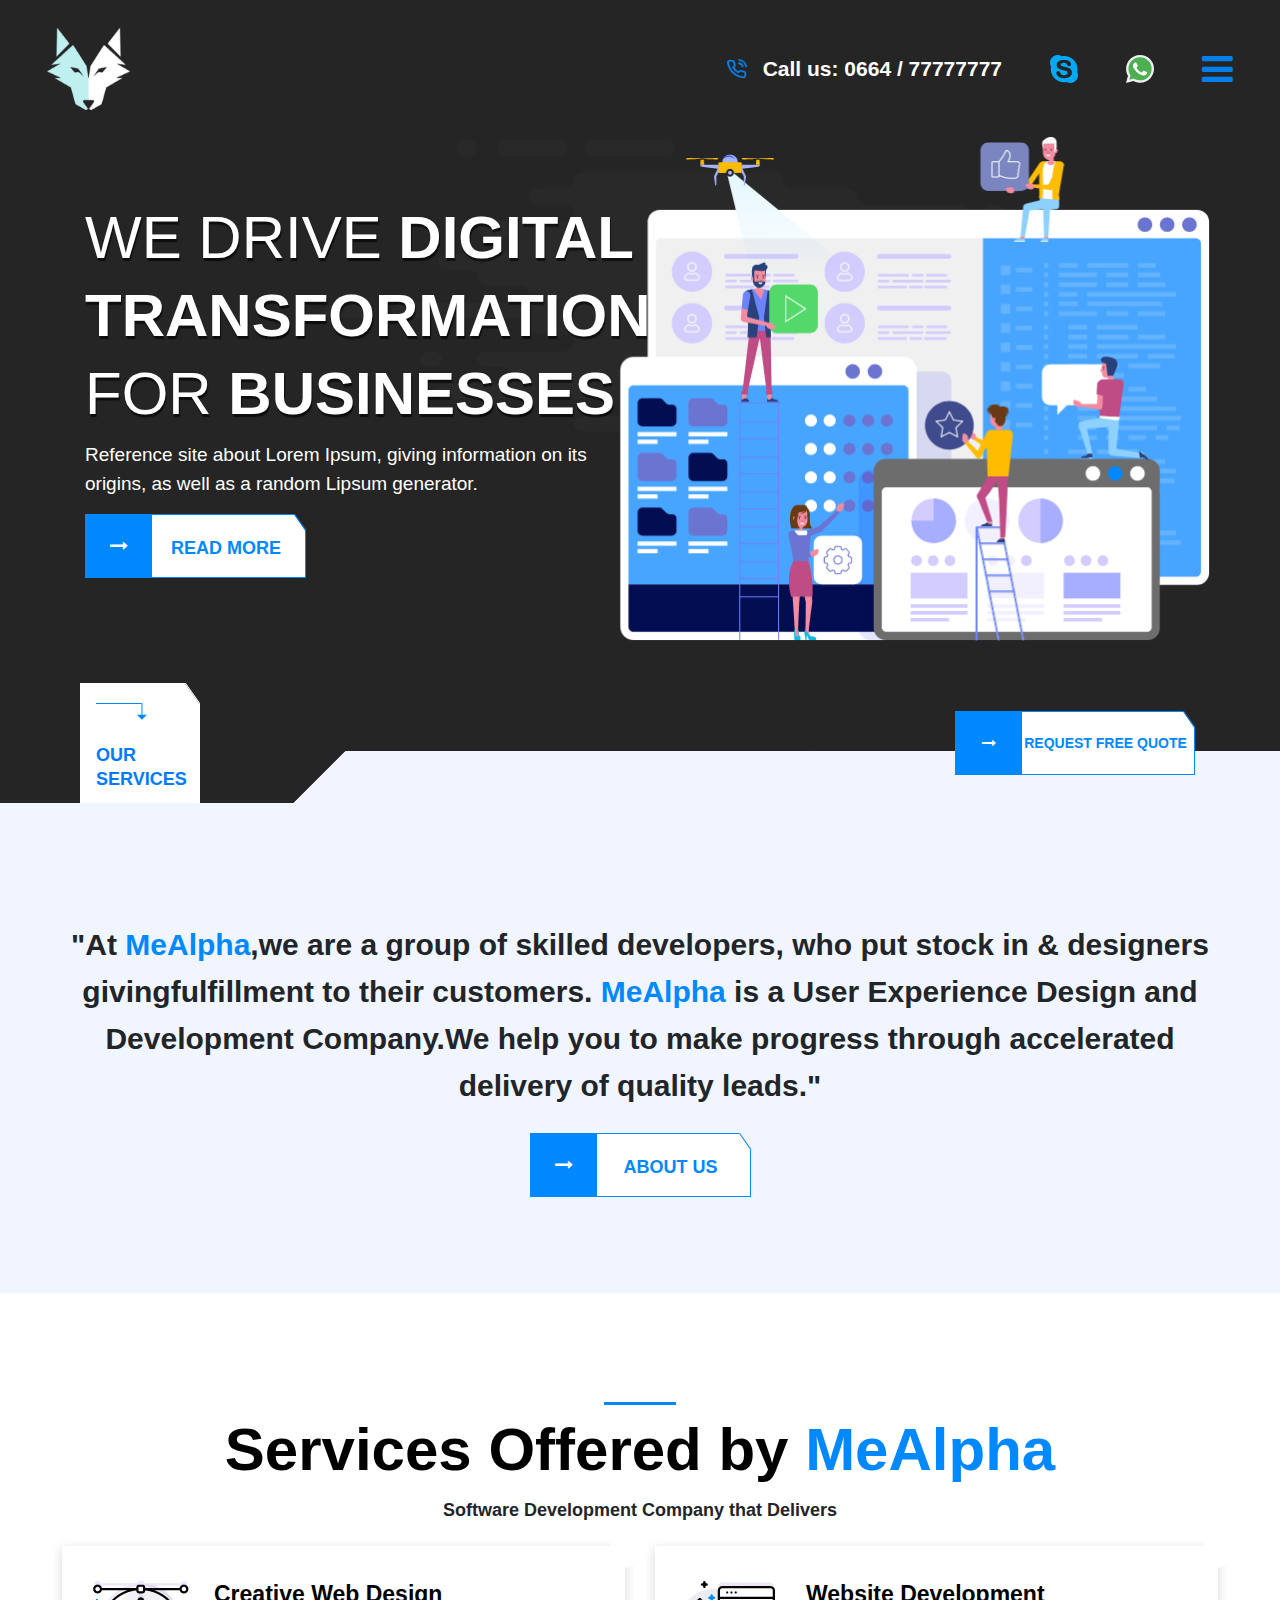
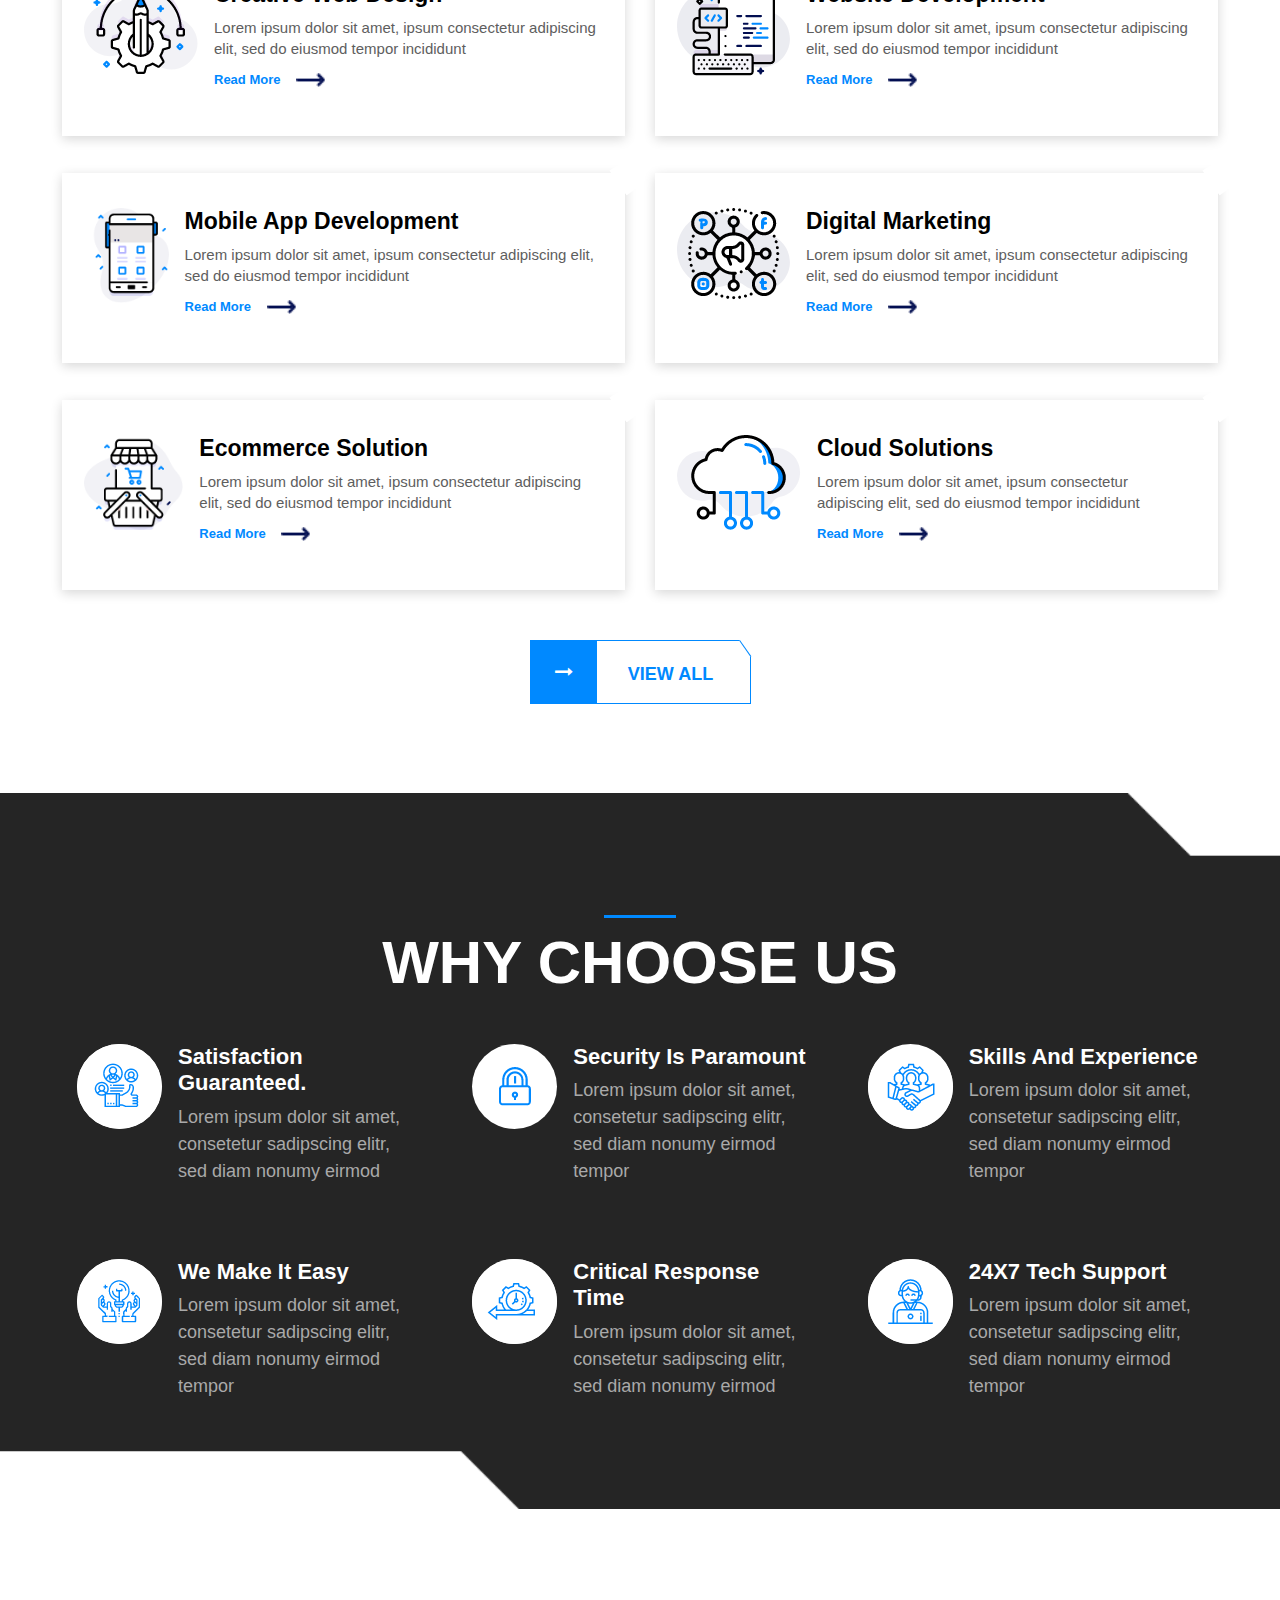
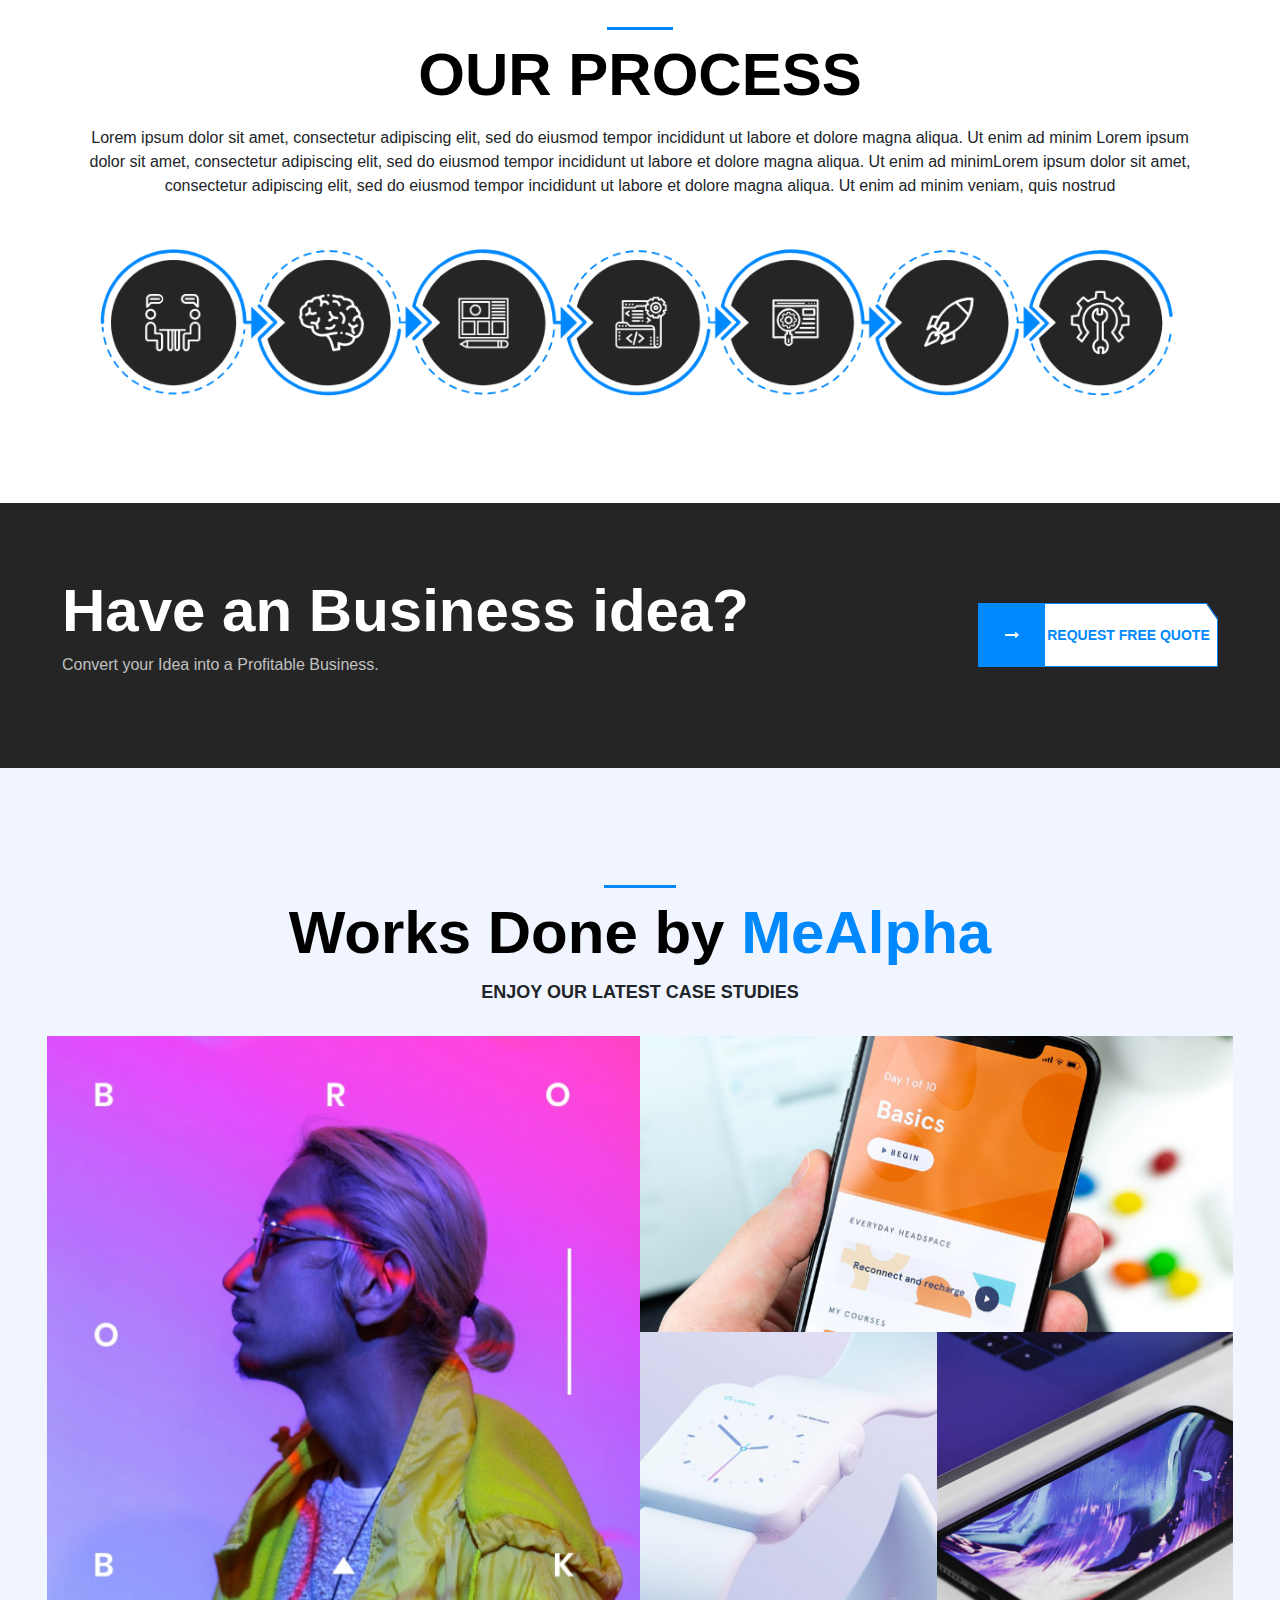
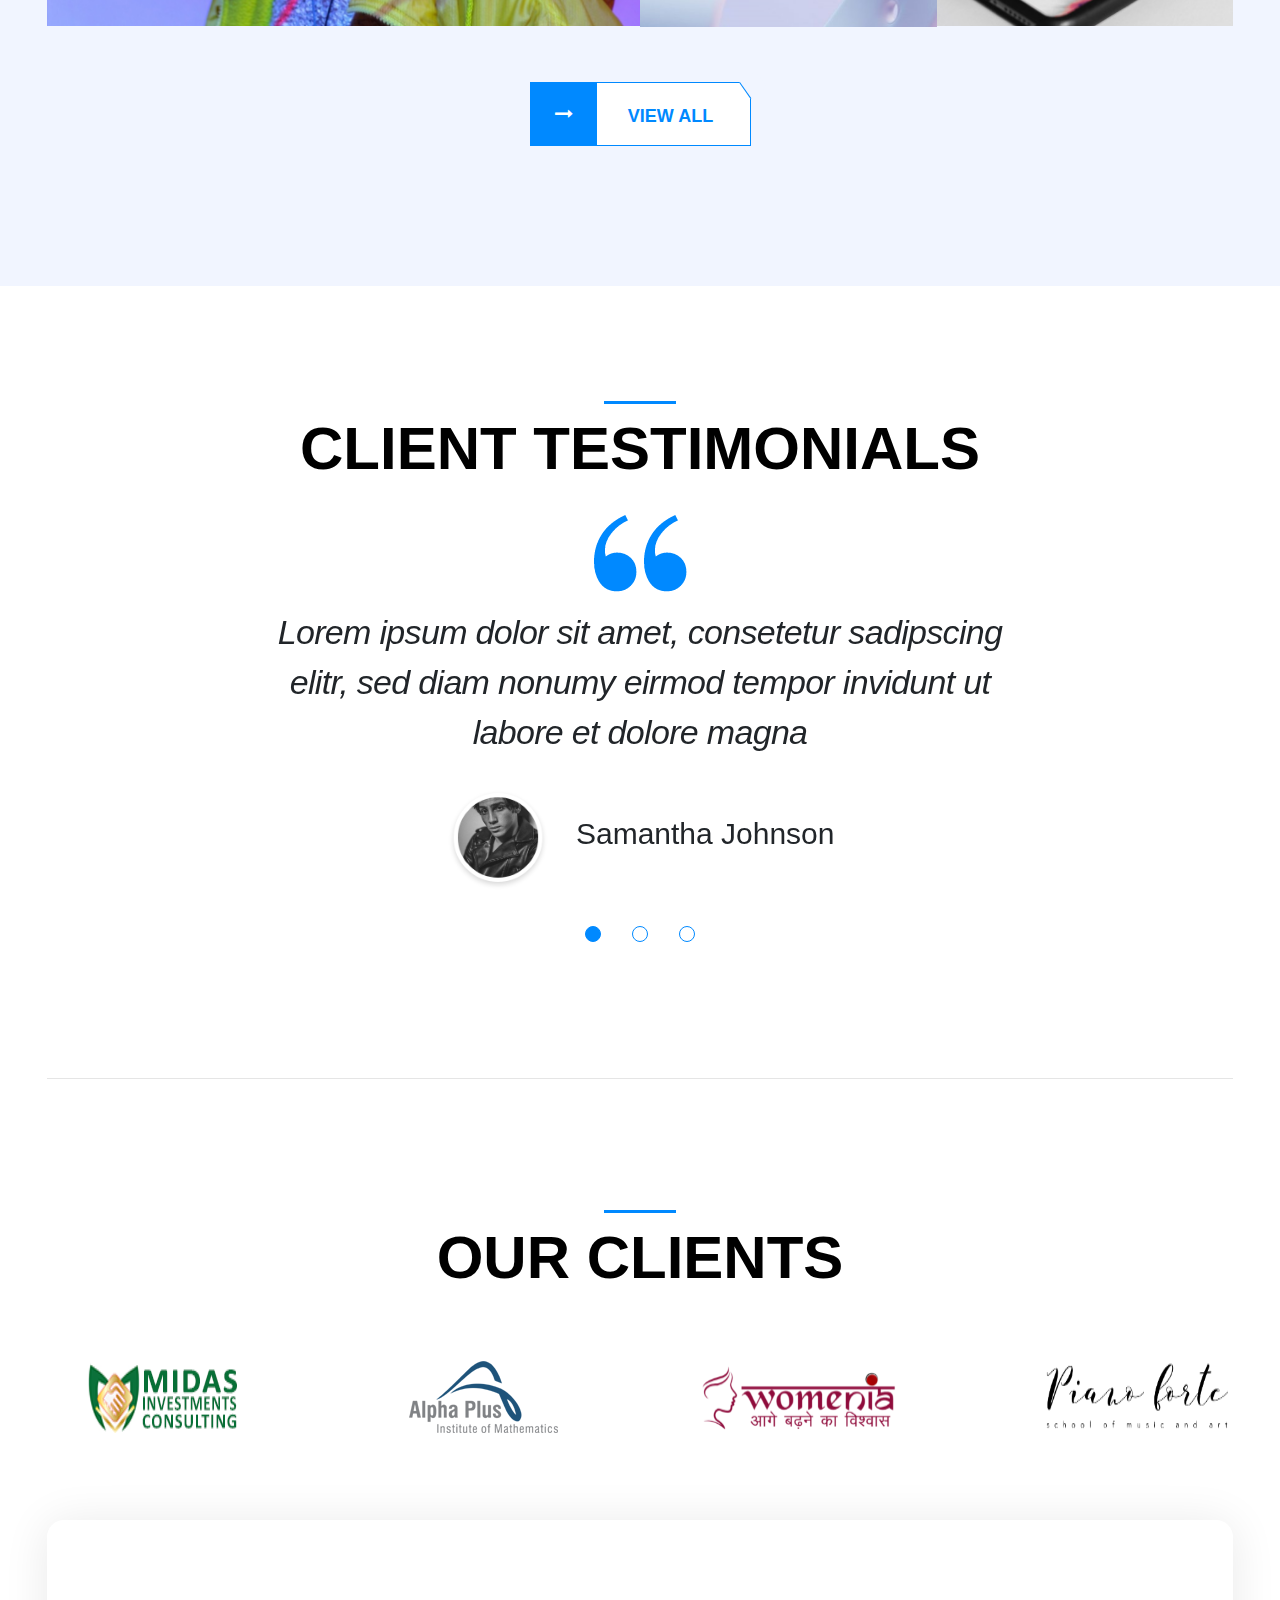
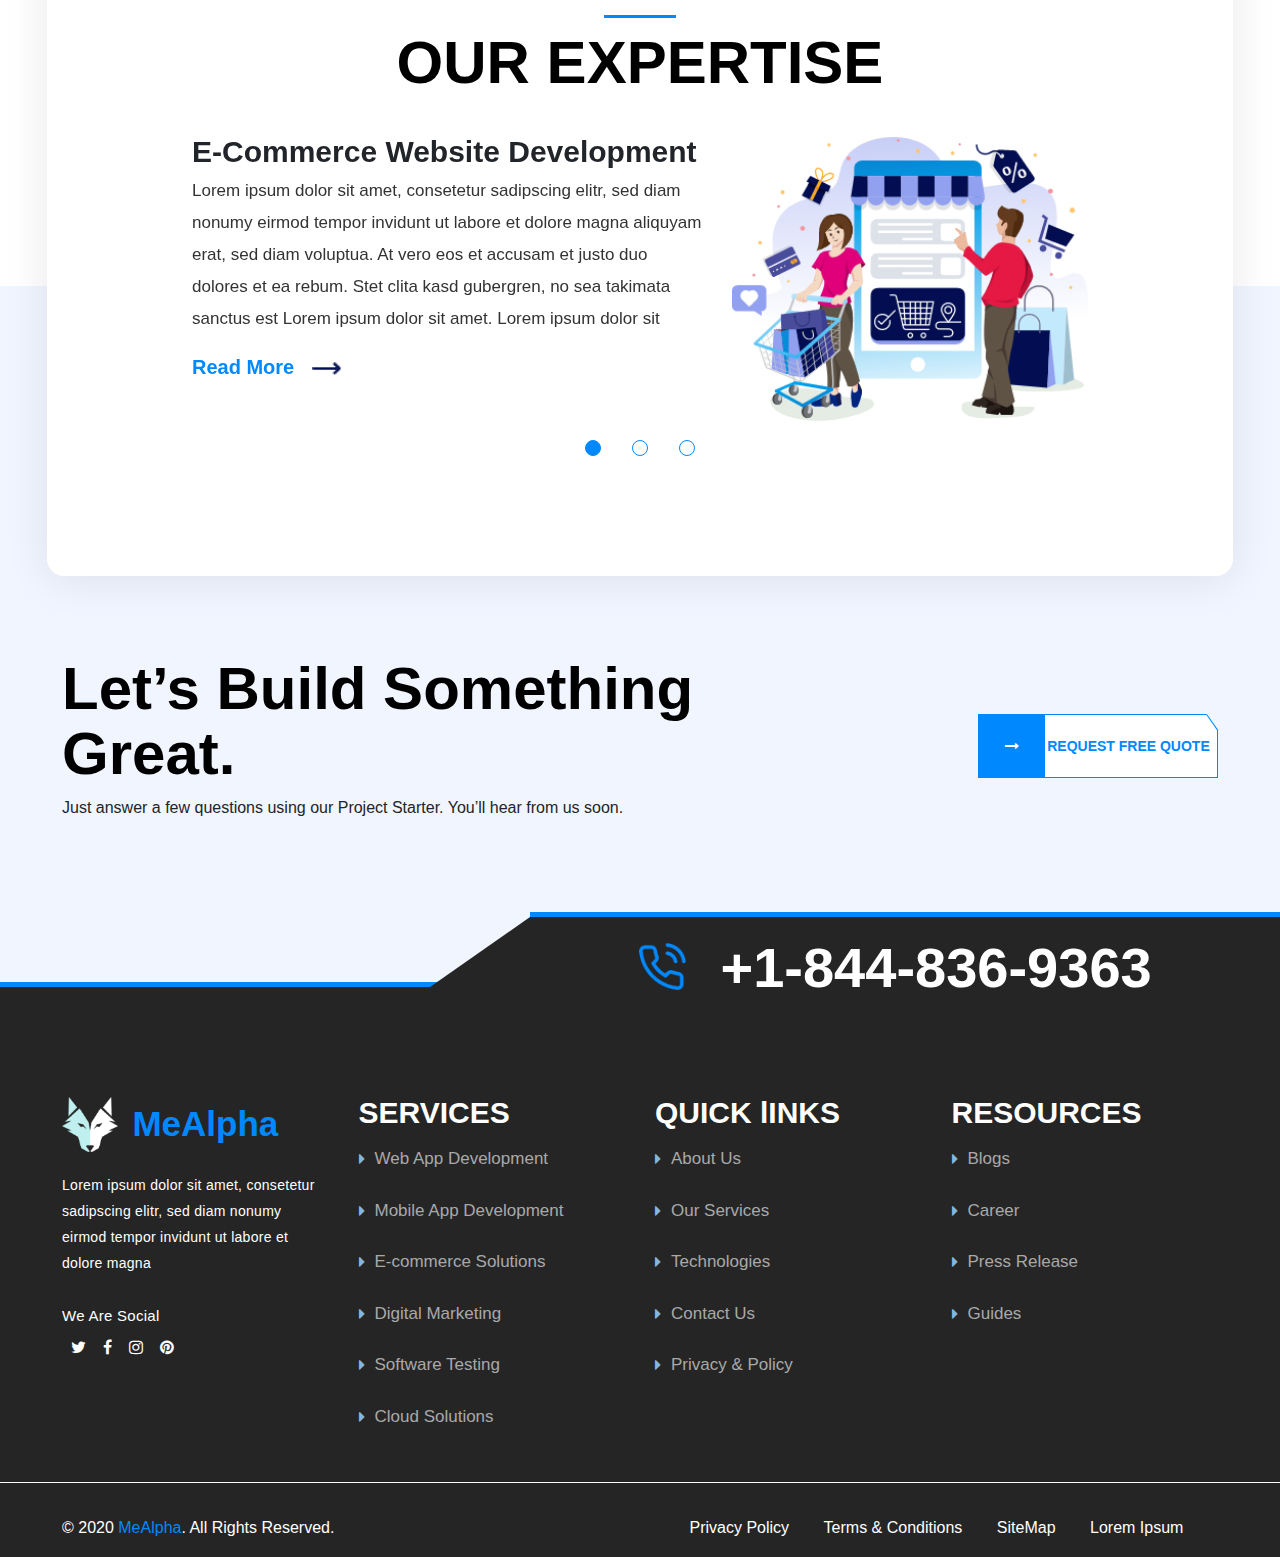
<file: index.html>
<!DOCTYPE html>
<html>
<head>
	<title>Home</title>
  	<meta charset="utf-8">
  	<meta name="viewport" content="width=device-width, initial-scale=1">
  	<link href="css/style.css" rel="stylesheet" type="text/css" media="all">
  	<link href="css/bootstrap.min.css" rel="stylesheet" type="text/css" media="all">
    <link rel="stylesheet" type="text/css" href="https://cdnjs.cloudflare.com/ajax/libs/OwlCarousel2/2.1.3/assets/owl.carousel.min.css">
  	<link href="https://stackpath.bootstrapcdn.com/font-awesome/4.7.0/css/font-awesome.min.css" rel="stylesheet" integrity="sha384-wvfXpqpZZVQGK6TAh5PVlGOfQNHSoD2xbE+QkPxCAFlNEevoEH3Sl0sibVcOQVnN" crossorigin="anonymous">
</head>
<body>
	<div class="back_to_top"><a href="#top"><i class="fa fa-angle-up" aria-hidden="true"></i></a></div>
	<header id="#top">
		<nav class="container-fluid">
			<div class="header-navbar">
				<div class="logo-outer d-inline-block">
					<a href="index.html"><img class="logo-image" src="images/logo.png"></a>
				</div>
				<div class="nav-link-header">
					<div class="call-detail">
						<img src="images/phone-call.png" alt="phone image">
						<span>Call us: 0664 / 77777777</span>
					</div>
					<div class="menu-share">
						<img src="images/skype.png" alt="skype logo">
						<img src="images/whatsapp.png" alt="skype logo">
					</div>
					<span class="menu-btn"><i class="fa fa-bars" aria-hidden="true"></i></span>
				</div>
			</div>
		</nav>
		<div class="header-detail container">
			<div class="header-text">
				<h4>WE DRIVE <b> DIGITAL <br/>
					TRANSFORMATION </b><br/>
					FOR<b> BUSINESSES</b></h4>
				<p>Reference site about Lorem Ipsum, giving information on its origins, as well as a random Lipsum generator.</p>
				<button class="btn-main">
					<span class="btn-arrow"><i class="fa fa-long-arrow-right"></i></span>
					<span>READ MORE</span>
				</button>	
				<img src="images/banner.png" class="banner-img" alt="banner image">
			</div>
		</div>
		<div class="menu">
			<div class="menu-options">
				<ul>
					<li class="close-menu">Close <i class="fa fa-times" aria-hidden="true"></i></li>
					<li class="active">Home</li>
					<li>About Us</li>
					<li>Contact Us</li>
				</ul>
			</div>
		</div>
	</header>
	<section class="about-section-outer mb-0">
		<a href="#services">
			<div class="service-card">
				<img src="images/arrow.png" alt="">
				<span>OUR <br />SERVICES</span>
			</div>
		</a>
		<div class="btn-about-top">
			<button class="btn-main request-btn">
				<span class="btn-arrow"><i class="fa fa-long-arrow-right"></i></span>
				<span>REQUEST FREE QUOTE</span>
			</button>
		</div>
		<img src="images/about-over.png" class="about-img-shape" alt="">
		<div class="about-section">
			<div class="container-fluid">
				<div class="bg text-center">
					<p>
						"At <span class="brand-color">MeAlpha</span>,we are a group of skilled developers, who put stock in & designers givingfulfillment to their customers. <span class="brand-color">MeAlpha</span> is a User Experience Design and Development Company.We help you to make progress through accelerated delivery of quality leads."
					</p>
					<button class="btn-main">
						<span class="btn-arrow"><i class="fa fa-long-arrow-right"></i></span>
						<span>About Us</span>
					</button>
				</div>
			</div>
		</div>
	</section>
	<section class="services-offered mb-0" id="services">
		<div class="container-fluid">
			<div class="section-header">
				<h3>Services Offered by <span class="brand-color">MeAlpha</span></h3>
				<p class="sub-head mb-4">Software Development Company
					that Delivers</p>
			</div>
			<div class="row">
				<div class="col-lg-6">
					<div class="services-offered-card">
						<div class="media">
							<img class="mr-3" src="images/Creative Web Design.png" alt="">
							<div class="media-body">
							  <h5 class="mt-0">Creative Web Design</h5>
							  <p>
								Lorem ipsum dolor sit amet, ipsum  
								consectetur adipiscing elit, sed do eiusmod tempor incididunt
							  </p>
							  <span class="read-more">Read More <img src="images/readmore-arrow.png" alt="arrow icon"></span>
							</div>
						</div>
					</div>
				</div>
				<div class="col-lg-6">
					<div class="services-offered-card">
						<div class="media">
							<img class="mr-3" src="images/web-development.png" alt="web-development image">
							<div class="media-body">
							  <h5 class="mt-0">Website Development</h5>
							  <p>
								Lorem ipsum dolor sit amet, ipsum  
								consectetur adipiscing elit, sed do eiusmod tempor incididunt
							  </p>
							  <span class="read-more">Read More <img src="images/readmore-arrow.png" alt="arrow icon"></span>
							</div>
						  </div>
					</div>
				</div>
				<div class="col-lg-6">
					<div class="services-offered-card">
						<div class="media">
							<img class="mr-3" src="images/app.png" alt="mobile icon">
							<div class="media-body">
							  <h5 class="mt-0">Mobile App Development</h5>
							  <p>
								Lorem ipsum dolor sit amet, ipsum  
								consectetur adipiscing elit, sed do eiusmod tempor incididunt
							  </p>
							  <span class="read-more">Read More <img src="images/readmore-arrow.png" alt="arrow icon"></span>
							</div>
						  </div>
					</div>
				</div>
				<div class="col-lg-6">
					<div class="services-offered-card">
						<div class="media">
							<img class="mr-3" src="images/Digital Marketing.png" alt="digital marketing image">
							<div class="media-body">
							  <h5 class="mt-0">Digital Marketing</h5>
							  <p>
								Lorem ipsum dolor sit amet, ipsum  
								consectetur adipiscing elit, sed do eiusmod tempor incididunt
							  </p>
							  <span class="read-more">Read More <img src="images/readmore-arrow.png" alt="arrow icon"></span>
							</div>
						  </div>
					</div>
				</div>
				<div class="col-lg-6">
					<div class="services-offered-card">
						<div class="media">
							<img class="mr-3" src="images/Ecommerce Solution.png" alt="E-commerce image">
							<div class="media-body">
							  <h5 class="mt-0">Ecommerce Solution</h5>
							  <p>
								Lorem ipsum dolor sit amet, ipsum  
								consectetur adipiscing elit, sed do eiusmod tempor incididunt
							  </p>
							  <span class="read-more">Read More <img src="images/readmore-arrow.png" alt="arrow icon"></span>
							</div>
						  </div>
					</div>
				</div>
				<div class="col-lg-6">
					<div class="services-offered-card">
						<div class="media">
							<img class="mr-3" src="images/Cloud Solutions.png" alt="cloud Solution image">
							<div class="media-body">
							  <h5 class="mt-0">Cloud Solutions</h5>
							  <p>
								Lorem ipsum dolor sit amet, ipsum  
								consectetur adipiscing elit, sed do eiusmod tempor incididunt
							  </p>
							  <span class="read-more">Read More <img src="images/readmore-arrow.png" alt="arrow icon"></span>
							</div>
						  </div>
					</div>
				</div>
			</div>
			<div class="text-center services-offered-viewall">
				<button class="btn-main">
					<span class="btn-arrow"><i class="fa fa-long-arrow-right"></i></span>
					<span>View All</span>
				</button>
			</div>
		</div>
	</section>
	<section class="why-choose-us mb-0">
		<div class="container-fluid">
			<div class="section-header">
				<h3 class="text-white">WHY CHOOSE US</h3>
			</div>	
			<div class="row">
				<div class="col-md-6 col-lg-4">
					<div class="why-choose-us-card">
						<div class="media">
							<div class="media-left">
								<div class="why-choose-us-icon">
									<img class="mr-3" src="images/Satisfaction Guaranteed.png" alt="">
								</div>
							</div>
							<div class="media-body">
							<h5 class="mt-0">Satisfaction Guaranteed.</h5>
								<p>Lorem ipsum dolor sit amet, consetetur
								sadipscing elitr, sed diam nonumy eirmod tempor </p>
							</div>
						</div>
					</div>
				</div>
				<div class="col-md-6 col-lg-4">
					<div class="why-choose-us-card">
						<div class="media">
							<div class="media-left">
								<div class="why-choose-us-icon">
									<img class="mr-3" src="images/lock.png" alt="lock image">
								</div>
							</div>
							<div class="media-body">
							<h5 class="mt-0">Security Is Paramount</h5>
								<p>Lorem ipsum dolor sit amet, consetetur
								sadipscing elitr, sed diam nonumy eirmod tempor </p>
							</div>
						</div>
					</div>
				</div>
				<div class="col-md-6 col-lg-4">
					<div class="why-choose-us-card">
						<div class="media">
							<div class="media-left">
								<div class="why-choose-us-icon">
									<img class="mr-3" src="images/Skills And Experience.png" alt="skill image">
								</div>
							</div>
							<div class="media-body">
							<h5 class="mt-0">Skills And Experience</h5>
								<p>Lorem ipsum dolor sit amet, consetetur
								sadipscing elitr, sed diam nonumy eirmod tempor </p>
							</div>
						</div>
					</div>
				</div>
				<div class="col-md-6 col-lg-4">
					<div class="why-choose-us-card">
						<div class="media">
							<div class="media-left">
								<div class="why-choose-us-icon">
									<img class="mr-3" src="images/We Make It Easy.png" alt="">
								</div>
							</div>
							<div class="media-body">
							<h5 class="mt-0">We Make It Easy</h5>
								<p>Lorem ipsum dolor sit amet, consetetur
								sadipscing elitr, sed diam nonumy eirmod tempor </p>
							</div>
						</div>
					</div>
				</div>
				<div class="col-md-6 col-lg-4">
					<div class="why-choose-us-card">
						<div class="media">
							<div class="media-left">
								<div class="why-choose-us-icon">
									<img class="mr-3" src="images/Critical Response Time.png" alt="Response image">
								</div>
							</div>
							<div class="media-body">
							<h5 class="mt-0">Critical Response Time</h5>
								<p>Lorem ipsum dolor sit amet, consetetur
								sadipscing elitr, sed diam nonumy eirmod tempor </p>
							</div>
						</div>
					</div>
				</div>
				<div class="col-md-6 col-lg-4">
					<div class="why-choose-us-card">
						<div class="media">
							<div class="media-left">
								<div class="why-choose-us-icon">
									<img class="mr-3" src="images/24X7 Tech Support.png" alt="supoort icon">
								</div>
							</div>
							<div class="media-body">
							<h5 class="mt-0">24X7 Tech Support</h5>
								<p>Lorem ipsum dolor sit amet, consetetur
								sadipscing elitr, sed diam nonumy eirmod tempor </p>
							</div>
						</div>
					</div>
				</div>
			</div>
		</div>
	</section>
	<section class="process-section mb-0">
		<div class="container">
			<div class="section-header">
				<h3>OUR PROCESS</h3>
				<p class="desc">Lorem ipsum dolor sit amet, consectetur adipiscing elit, sed do eiusmod tempor incididunt ut labore et dolore magna aliqua. Ut enim ad minim Lorem ipsum dolor sit amet, consectetur adipiscing elit, sed do eiusmod tempor incididunt ut labore et dolore magna aliqua. Ut enim ad minimLorem ipsum dolor sit amet, consectetur adipiscing elit, sed do eiusmod tempor incididunt ut labore et dolore magna aliqua. Ut enim ad minim veniam, quis nostrud </p>
			</div>
			<div class="process-main text-center">
				<img src="images/process.png" alt="Process image">
			</div>
		</div>
	</section>
	<section class="build-section business-idea mb-0">
		<div class="container-fluid">
			<div class="row">
				<div class="col-lg-8">
					<div class="build-text">
						<h3 class="text-white">Have an Business idea?</h3>
						<p class="bsns-text">Convert your Idea into a Profitable Business.</p>	
					</div>
				</div>
				<div class="col-lg-4 align-self-center">
					<button class="btn-main request-btn">
						<span class="btn-arrow"><i class="fa fa-long-arrow-right"></i></span>
						<span>REQUEST FREE QUOTE</span>
					</button>
				</div>
			</div>
		</div>
	</section>
	<section class="works-done">
		<div class="container-fluid">
			<div class="section-header">
				<h3>Works Done by <span class="brand-color">MeAlpha</span></h3>
				<p class="sub-head">ENJOY OUR LATEST CASE STUDIES</p>
			</div>
			<div class="work-images-main">
				<div class="image-first d-inline-block">
					<div class="landing-gallery-image img-first">
						<img src="images/gallery-1.png" alt="image">
						<div class="image-head">
							<h4>Labapps Project</h4>
							<!-- <p>UI/UX</p> -->
						</div>
					</div>
					<div class="landing-gallery-image img-first">
						<img src="images/gallery-2.png" alt="image">
						<div class="image-head">
							<h4>Labapps Project</h4>
							<!-- <p>UI/UX</p> -->
						</div>
					</div>
					<div class="landing-gallery-image img-first">
						<img src="images/gallery-3.png" alt="image">
						<div class="image-head">
							<h4>Labapps</h4>
							<!-- <p>UI/UX</p> -->
						</div>
					</div>
					<div class="landing-gallery-image img-first">
						<img src="images/gallery-4.png" alt="image">
						<div class="image-head">
							<h4>Project</h4>
							<!-- <p>UI/UX</p> -->
						</div>
					</div>
				</div>
			</div>
		</div>
		<div class="text-center mt-5">
			<button class="btn-main">
				<span class="btn-arrow"><i class="fa fa-long-arrow-right"></i></span>
				<span>View All</span>
			</button>
		</div>
	</section>
	<section class="client-testimonial">
		<div class="container-fluid">
			<div class="testimonials-carousel">
				<div class="section-header">
					<h3>CLIENT TESTIMONIALS</h3>
					<img src="images/quote-image.png" class="quote-image mb-3" alt="quote image">
				</div>
				<div class="testimonials-carousel-main text-center">
					<div class="owl-carousel owl-theme">
						<div class="item text-center">
							<p class="desc">Lorem ipsum dolor sit amet, consetetur sadipscing elitr, sed diam nonumy eirmod tempor invidunt ut labore et dolore magna</p>
							<div class="user-detail">
								<img src="images/user.png" alt="user image">
								<span>Samantha Johnson</span>
							</div>
						</div>
						<div class="item">
							<p class="desc">Lorem ipsum dolor sit amet, consetetur sadipscing elitr, sed diam nonumy eirmod magna,  consetetur sadipscing elitr</p>
							<div class="user-detail">
								<img src="images/user-1.png" alt="user image">
								<span>Samantha</span>
							</div>
						</div>
						<div class="item">
							<p class="desc">Lorem ipsum dolor sit amet, consetetur sadipscing elitr, sed diam nonumy eirmod magna sed diam nonumy eirmod</p>
							<div class="user-detail">
								<img src="images/user.png" alt="user image">
								<span>Johnson</span>
							</div>
						</div>
					</div>
				</div>
			</div>
			<hr>
			<div class="our-clients">
				<div class="section-header">
					<h3>OUR CLIENTS</h3>
				</div>
				<div class="clients-images">
					<img src="images/midas.png" alt="midas logo">
					<img src="images/alpha.png" alt="alpha logo">
					<img src="images/womenia.png" alt="womenia logo">
					<img src="images/piaawforte.png" alt="piaawforte logo">
				</div>
			</div>
			<div class="our-expert">
				<div class="section-header mb-2">
					<h3>OUR EXPERTISE</h3>
				</div>
				<div class="expert-carousel-outer">
						<div class="expert-carousel">
							<div class="owl-carousel carousel-expert owl-theme">
								<div class="item">
									<div class="row">
										<div class="col-lg-7">
											<h5>E-Commerce Website Development</h5>
											<p class="desc">Lorem ipsum dolor sit amet, consetetur sadipscing elitr, sed diam nonumy eirmod tempor invidunt ut labore et dolore magna aliquyam erat, sed diam voluptua. At vero eos et accusam et justo duo dolores et ea rebum. Stet clita kasd gubergren, no sea takimata sanctus est Lorem ipsum dolor sit amet. Lorem ipsum dolor sit amet, consetetur sadipscing elitr,</p>
											<span class="read-more">Read More <img src="images/readmore-arrow.png" alt="arrow icon"></span>
										</div>
										<div class="col-lg-5 expert-image">
											<img src="images/our-expert.png" alt="expertise image">
										</div>		
									</div>	
								</div>
								<div class="item">
									<div class="row">
										<div class="col-lg-7">
											<h5>E-Commerce Website Development</h5>
											<p class="desc">Lorem ipsum dolor sit amet, consetetur sadipscing elitr, sed diam nonumy eirmod tempor invidunt ut labore et dolore magna aliquyam erat, sed diam voluptua. At vero eos et accusam et justo duo dolores et ea rebum. Stet clita kasd gubergren, no sea takimata sanctus est Lorem ipsum dolor sit amet. Lorem ipsum dolor sit amet, consetetur sadipscing elitr,</p>
											<span class="read-more">Read More <img src="images/readmore-arrow.png" alt="arrow icon"></span>
										</div>
										<div class="col-lg-5 expert-image">
											<img src="images/our-expert.png" alt="expertise image">
										</div>		
									</div>	
								</div>
								<div class="item">
									<div class="row">
										<div class="col-lg-7">
											<h5>E-Commerce Website Development</h5>
											<p class="desc">Lorem ipsum dolor sit amet, consetetur sadipscing elitr, sed diam nonumy eirmod tempor invidunt ut labore et dolore magna aliquyam erat, sed diam voluptua. At vero eos et accusam et justo duo dolores et ea rebum. Stet clita kasd gubergren, no sea takimata sanctus est Lorem ipsum dolor sit amet. Lorem ipsum dolor sit amet, consetetur sadipscing elitr,</p>
											<span class="read-more">Read More <img src="images/readmore-arrow.png" alt="arrow icon"></span>
										</div>
										<div class="col-lg-5 expert-image">
											<img src="images/our-expert.png" alt="expertise image">
										</div>		
									</div>	
								</div>	
							</div>	
						</div>
					</div>
				</div>
			</div>
		</div>
	</section>
	<section class="build-section footer">
		<div class="container-fluid">
			<div class="row">
				<div class="col-lg-8">
					<div class="build-text">
						<h3>Let’s Build Something Great.</h3>
						<p>Just answer a few questions using our Project Starter. You’ll hear from us soon.</p>	
					</div>
				</div>
				<div class="col-lg-4 align-self-center">
					<button class="btn-main request-btn">
						<span class="btn-arrow"><i class="fa fa-long-arrow-right"></i></span>
						<span>REQUEST FREE QUOTE</span>
					</button>
				</div>
			</div>
		</div>
	</section>
    <footer>
		<div class="footer-border"></div>
		<div class="footer-shape">
			<div class="footer-contact">
				<img src="images/phone-call-footer.png" alt="call icon">
				<h4>+1-844-836-9363</h4>
			</div>
		</div>
		<hr class="bottom-border">
    	<div class="container-fluid">
	    	<div class="row footer-main">
				<div class="col-lg-3">
					<div class="footer-text">
						<div class="footer-logo">
							<img src="images/logo.png" alt="meAlpha Logo">
							<span class="brand-color">MeAlpha</span>
						</div>
						<p>
							Lorem ipsum dolor sit amet, consetetur sadipscing elitr, sed diam nonumy eirmod tempor invidunt ut labore et dolore magna
						</p>
						<div class="social-main">
							<p class="social-head">We Are Social</p>
							<div class="social-icons">
								<a href="#">
									<i class="fa fa-twitter" aria-hidden="true"></i>
								</a>
								<a href="#">
									<i class="fa fa-facebook" aria-hidden="true"></i>
								</a>
								<a href="#">
									<i class="fa fa-instagram" aria-hidden="true"></i>
								</a>
								<a href="#">
									<i class="fa fa-pinterest" aria-hidden="true"></i>
								</a>
							</div>
						</div>
					</div>
				</div>
				<div class="col-md-4 col-lg-3">
					<ul class="footer-main-list">
						<h4>SERVICES</h4>
						<li>
							Web App Development
						</li>
						<li>
							Mobile App Development
						</li>
						<li>
							E-commerce Solutions
						</li>
						<li>
							Digital Marketing
						</li>
						<li>
							Software Testing
						</li>
						<li>
							Cloud Solutions
						</li>
					</ul>
				</div>
				<div class="col-md-4 col-lg-3">
					<ul class="footer-main-list">
						<h4>QUICK lINKS</h4>
						<li>
							About Us
						</li>
						<li>
							Our Services
						</li>
						<li>
							Technologies
						</li>
						<li>
							Contact Us
						</li>
						<li>
							Privacy & Policy
						</li>
					</ul>
				</div>
				<div class="col-md-4 col-lg-3">
					<ul class="footer-main-list">
						<h4>RESOURCES</h4>
						<li>
							Blogs
						</li>
						<li>
							Career
						</li>
						<li>
							Press Release
						</li>
						<li>
							Guides
						</li>
					</ul>
				</div>
			</div>
			<div class="footer-bottom">
				<div class="row">
					<div class="col-lg-6 align-self-center">
						<p>© 2020  <span class="brand-color">MeAlpha</span>. All Rights Reserved.</p>
					</div>
					<div class="col-lg-6">
						<ul>
							<li>
								Privacy Policy
							</li>
							<li>
								Terms & Conditions
							</li>
							<li>
								SiteMap
							</li>
							<li>
								Lorem Ipsum
							</li>
						</ul>
					</div>
				</div>
			</div>
    	</div>
    </footer>  
</body>
</html>
<script src="js/jquery-1.12.1.min.js"></script>
<script src="js/main.js"></script>
<script src="https://maxcdn.bootstrapcdn.com/bootstrap/4.3.1/js/bootstrap.min.js"></script>
<script type="text/javascript" src="https://cdnjs.cloudflare.com/ajax/libs/OwlCarousel2/2.1.3/owl.carousel.min.js"></script>
</file>
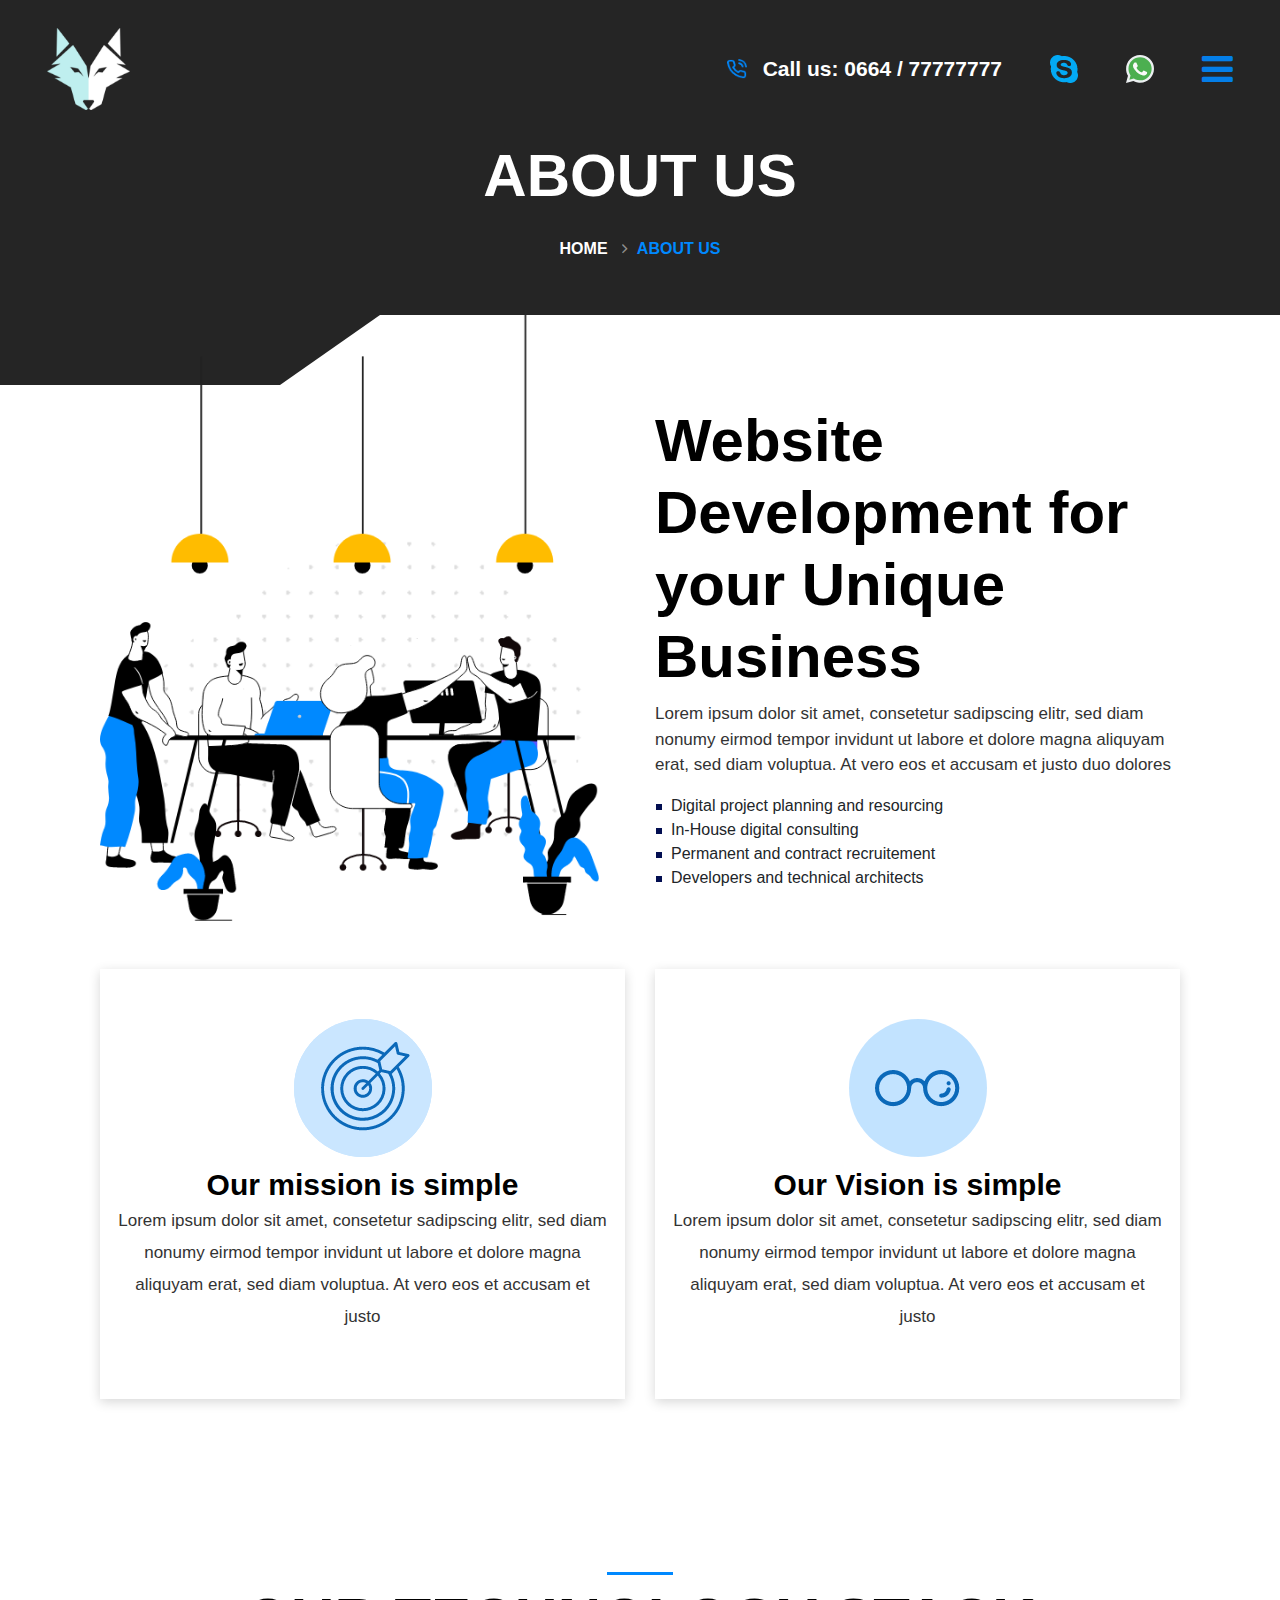
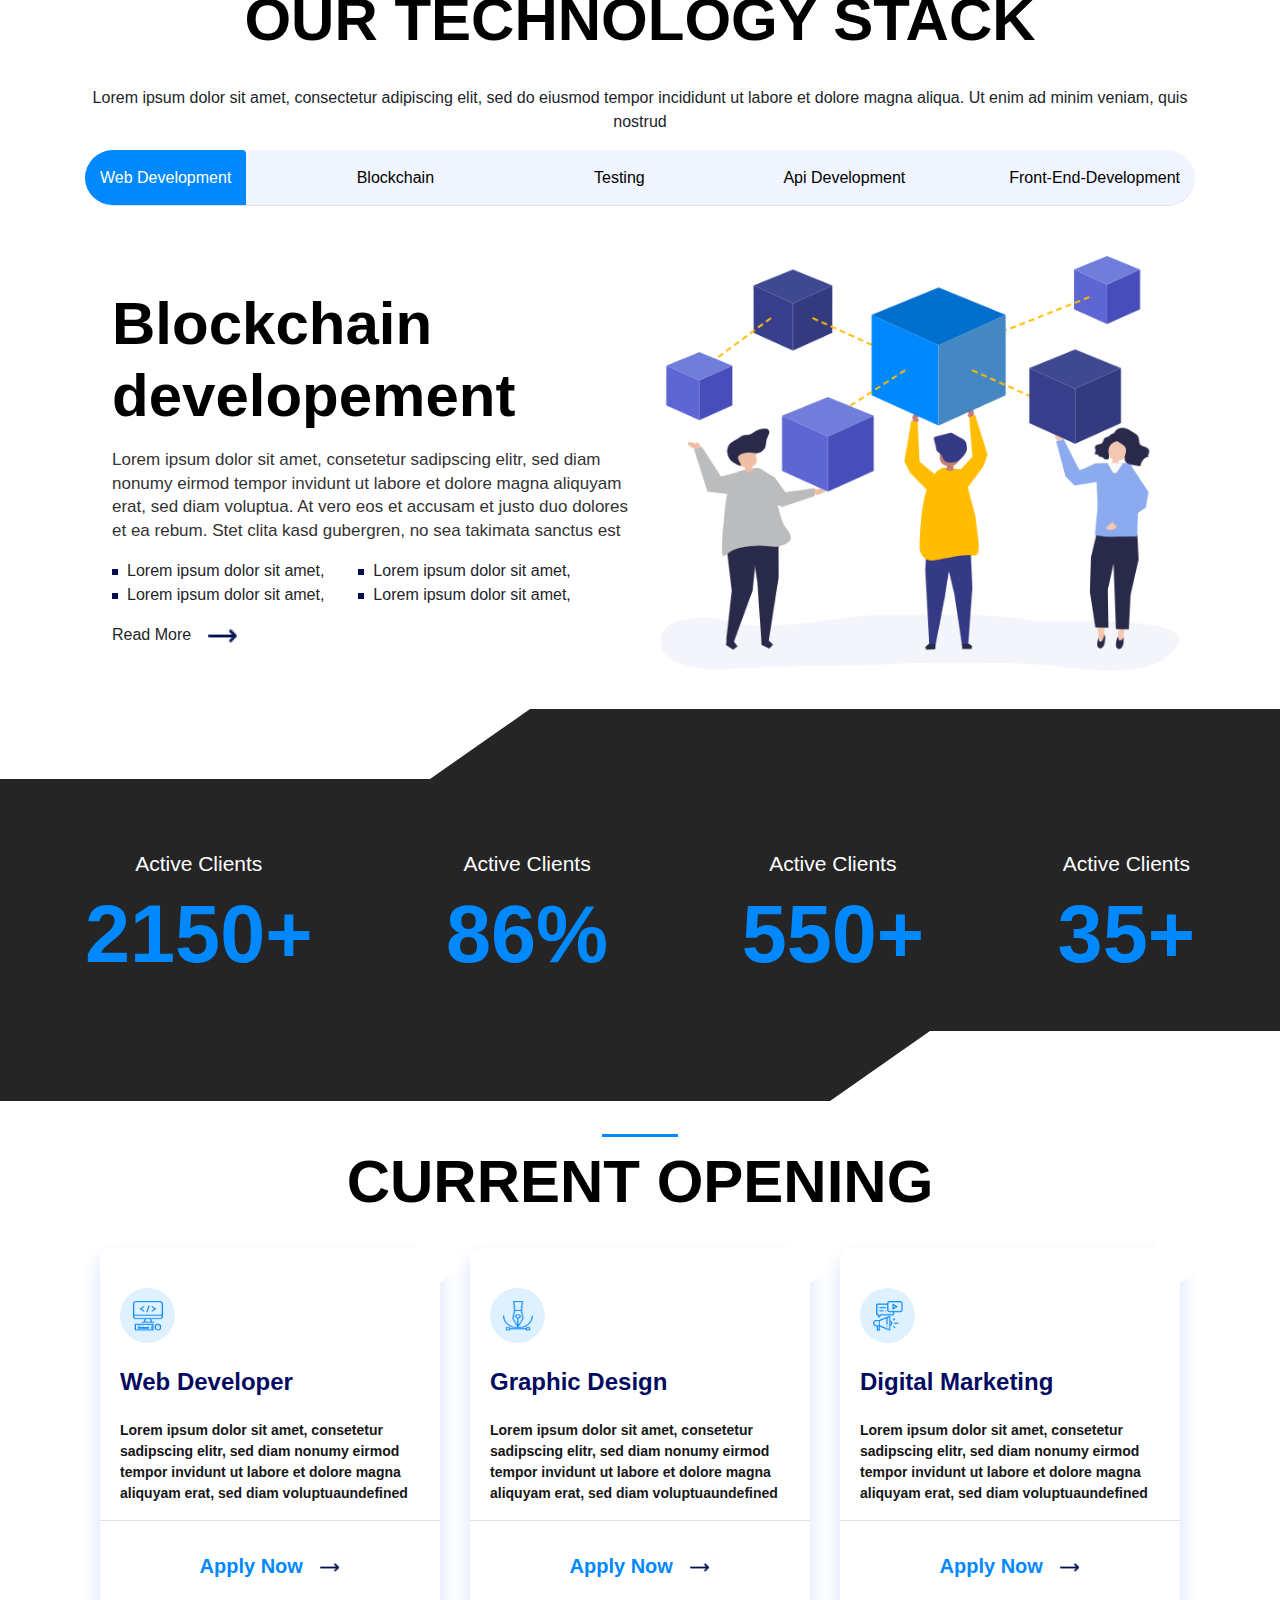
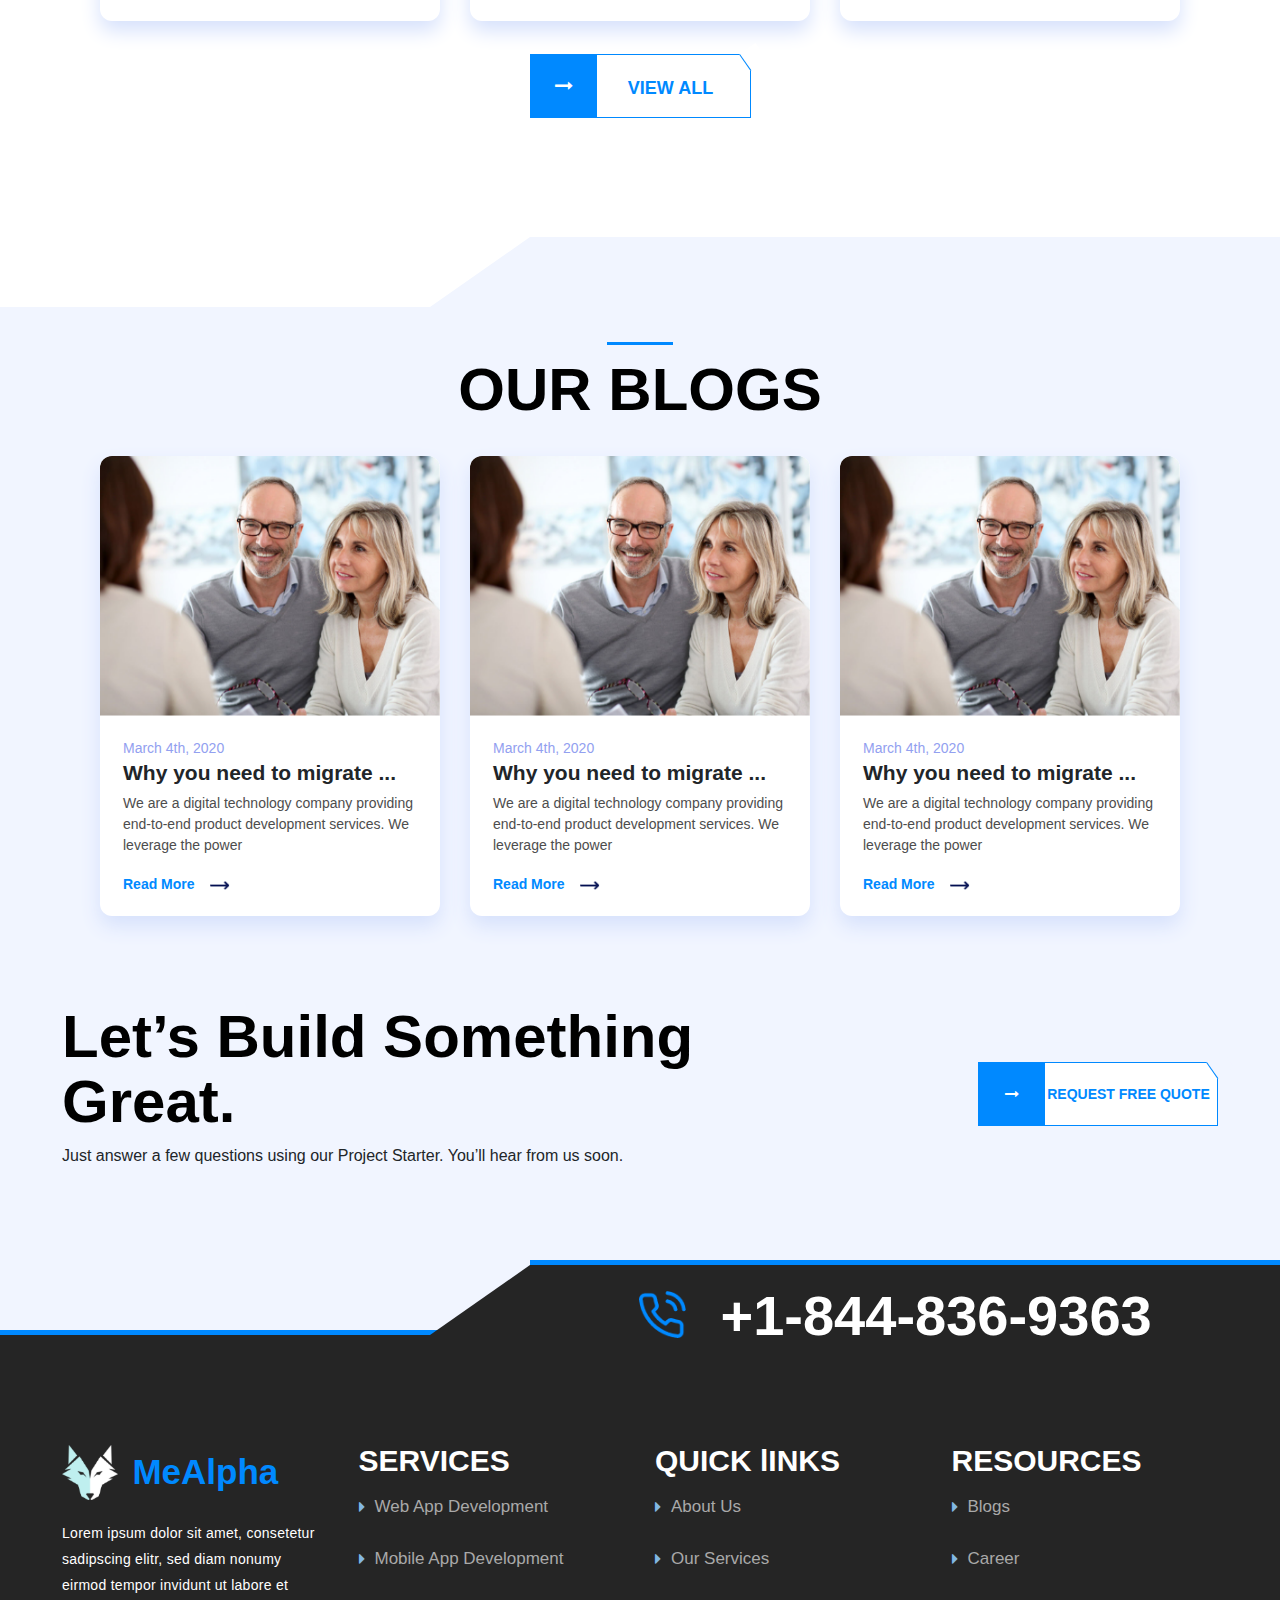
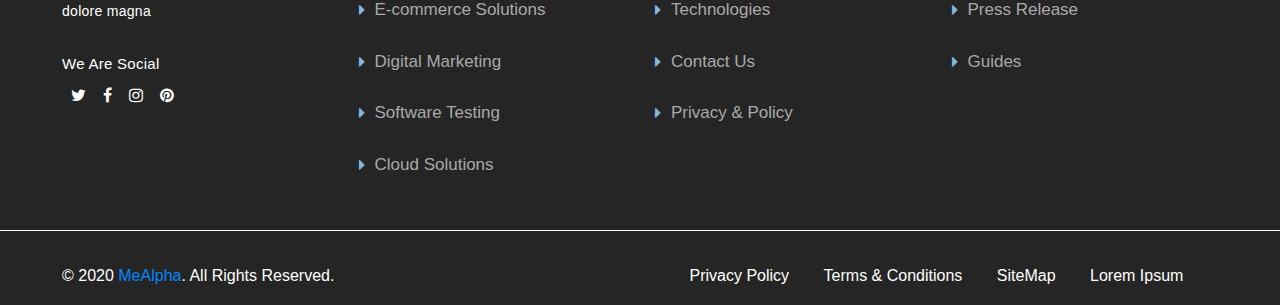
<file: about_us.html>
<!DOCTYPE html>
<html>
<head>
	<title>About Us</title>
  	<meta charset="utf-8">
  	<meta name="viewport" content="width=device-width, initial-scale=1">
  	<link href="css/style.css" rel="stylesheet" type="text/css" media="all">
  	<link href="css/bootstrap.min.css" rel="stylesheet" type="text/css" media="all">
    <link rel="stylesheet" type="text/css" href="https://cdnjs.cloudflare.com/ajax/libs/OwlCarousel2/2.1.3/assets/owl.carousel.min.css">
  	<link href="https://stackpath.bootstrapcdn.com/font-awesome/4.7.0/css/font-awesome.min.css" rel="stylesheet" integrity="sha384-wvfXpqpZZVQGK6TAh5PVlGOfQNHSoD2xbE+QkPxCAFlNEevoEH3Sl0sibVcOQVnN" crossorigin="anonymous">
</head>
<body class="about">
	<div class="back_to_top"><a href="#top"><i class="fa fa-angle-up" aria-hidden="true"></i></a></div>
	<header id="#top" class="sub-page-header pb-5">
		<nav class="container-fluid">
			<div class="header-navbar">
				<div class="logo-outer d-inline-block">
					<a href="index.html"><img class="logo-image" src="images/logo.png"></a>
				</div>
				<div class="nav-link-header">
					<div class="call-detail">
						<img src="images/phone-call.png" alt="phone image">
						<span>Call us: 0664 / 77777777</span>
					</div>
					<div class="menu-share">
						<img src="images/skype.png" alt="skype logo">
						<img src="images/whatsapp.png" alt="skype logo">
					</div>
					<span class="menu-btn"><i class="fa fa-bars" aria-hidden="true"></i></span>
				</div>
			</div>
        </nav>
        <div class="header-route">
            <h2>About Us</h2>
            <div class="routes">
                <a href="index.html">
                    <span>HOME</span>
                </a>
                <a href="about_us.html">
                    <span><i class="fa fa-angle-right" aria-hidden="true"></i> ABOUT US</span>
                </a>
            </div>
        </div>
		<div class="menu">
			<div class="menu-options">
				<ul>
					<li class="close-menu">Close <i class="fa fa-times" aria-hidden="true"></i></li>
					<li class="active">Home</li>
					<li>About Us</li>
					<li>Contact Us</li>
				</ul>
			</div>
		</div>
    </header>
    <section class="web-devlop">
        <div class="footer-shape"></div>
        <div class="container">
            <div class="row mb-5">
                <div class="col-lg-6">
                    <div class="develop-image pt--5">
                        <img src="images/about/about-page.png" class="developer-image" alt="developer image">
                    </div>
                </div>
                <div class="col-lg-6">
                    <div class="developer-text">
                        <h4>Website Development for your Unique Business</h4>
                        <p>Lorem ipsum dolor sit amet, consetetur sadipscing elitr, sed diam nonumy eirmod tempor invidunt ut labore et dolore magna aliquyam erat, sed diam voluptua. At vero eos et accusam et justo duo dolores </p>
                        <ul>
                            <li>Digital project planning and resourcing</li>
                            <li>In-House digital consulting</li>
                            <li>Permanent and contract recruitement</li>
                            <li>Developers and technical architects</li>
                        </ul>
                    </div>
                </div>
            </div>
            <div class="row mt-5">
                <div class="col-lg-6">
                    <div class="mission-vision-card">
                        <div class="icon">
                            <img src="images/about/mission.png" alt="mission image">
                        </div>
                        <h5>Our mission is simple</h5>
                        <p>
                            Lorem ipsum dolor sit amet, consetetur sadipscing elitr, sed diam nonumy eirmod tempor invidunt ut labore et dolore magna aliquyam erat, sed diam voluptua. At vero eos et accusam et justo 
                        </p>
                    </div>
                </div>
                <div class="col-lg-6">
                    <div class="mission-vision-card">
                        <div class="icon">
                            <img src="images/about/vision.png" alt="vision image">
                        </div>
                        <h5>Our Vision is simple</h5>
                        <p>
                            Lorem ipsum dolor sit amet, consetetur sadipscing elitr, sed diam nonumy eirmod tempor invidunt ut labore et dolore magna aliquyam erat, sed diam voluptua. At vero eos et accusam et justo 
                        </p>
                    </div>
                </div>
            </div>
        </div>
    </section>
    <section class="our-technology pt-5">
        <div class="footer-shape"></div>
        <div class="container">
            <div class="section-header">
				<h3>OUR TECHNOLOGY STACK</h3>
				<p class="desc">Lorem ipsum dolor sit amet, consectetur adipiscing elit, sed do eiusmod tempor incididunt ut labore et dolore magna aliqua. Ut enim ad minim veniam, quis nostrud </p>
            </div>
            <ul class="nav nav-tabs justify-content-between technology-tab" id="myTab" role="tablist">
                <li class="nav-item">
                  <a class="nav-link active" id="Web-Development-tab" data-toggle="tab" href="#Web-Development" role="tab" aria-controls="Web-Development" aria-selected="true"> Web Development</a>
                </li>
                <li class="nav-item">
                  <a class="nav-link" id="blockchain-tab" data-toggle="tab" href="#blockchain" role="tab" aria-controls="blockchain" aria-selected="false">Blockchain</a>
                </li>
                <li class="nav-item">
                  <a class="nav-link" id="testing-tab" data-toggle="tab" href="#testing" role="tab" aria-controls="testing" aria-selected="false">Testing</a>
                </li>
                <li class="nav-item">
                    <a class="nav-link" id="Api-Development-tab" data-toggle="tab" href="#Api-Development" role="tab" aria-controls="Api-Development" aria-selected="false">Api Development</a>
                </li>
                <li class="nav-item">
                    <a class="nav-link" id="Front-End-Development-tab" data-toggle="tab" href="#Front-End-Development" role="tab" aria-controls="Front-End-Development" aria-selected="false">Front-End-Development</a>
                </li>
            </ul>
            <div class="tab-content tab-content-technology" id="myTabContent">
                <div class="tab-pane fade show active" id="Web-Development" role="tabpanel" aria-labelledby="Web-Development-tab">
                    <div class="row">
                        <div class="col-lg-6">
                            <div class="technology-text">
                                <h4 class="mb-3">Blockchain developement</h4>
                                <p class="mb-3">
                                    Lorem ipsum dolor sit amet, consetetur sadipscing elitr, sed diam nonumy eirmod tempor invidunt ut labore et dolore magna aliquyam erat, sed diam voluptua. At vero eos et accusam et justo duo dolores et ea rebum. Stet clita kasd gubergren, no sea takimata sanctus est
                                </p>
                                <ul>
                                    <li>Lorem ipsum dolor sit amet,</li>
                                    <li>Lorem ipsum dolor sit amet,</li>
                                    <li>Lorem ipsum dolor sit amet,</li>
                                    <li>Lorem ipsum dolor sit amet,</li>
                                </ul>
                                <span class="read-more">Read More <img src="images/readmore-arrow.png" alt="arrow icon"></span>
                            </div>
                        </div>
                        <div class="col-lg-6">
                            <img src="images/about/technology.png" class="technology-image" alt="">
                        </div>
                    </div>
                </div>
                <div class="tab-pane fade" id="blockchain" role="tabpanel" aria-labelledby="blockchain-tab">
                    <div class="tab-pane fade show active" id="Web-Development" role="tabpanel" aria-labelledby="Web-Development-tab">
                        <div class="row">
                            <div class="col-lg-6">
                                <div class="technology-text">
                                    <h4 class="mb-3">Blockchain developement</h4>
                                    <p class="mb-3">
                                        Lorem ipsum dolor sit amet, consetetur sadipscing elitr, sed diam nonumy eirmod tempor invidunt ut labore et dolore magna aliquyam erat, sed diam voluptua. At vero eos et accusam et justo duo dolores et ea rebum. Stet clita kasd gubergren, no sea takimata sanctus est
                                    </p>
                                    <ul>
                                        <li>Lorem ipsum dolor sit amet,</li>
                                        <li>Lorem ipsum dolor sit amet,</li>
                                        <li>Lorem ipsum dolor sit amet,</li>
                                        <li>Lorem ipsum dolor sit amet,</li>
                                    </ul>
                                    <span class="read-more">Read More <img src="images/readmore-arrow.png" alt="arrow icon"></span>
                                </div>
                            </div>
                            <div class="col-lg-6">
                                <img src="images/about/technology.png" class="technology-image" alt="">
                            </div>
                        </div>
                    </div>
                </div>
                <div class="tab-pane fade" id="testing" role="tabpanel" aria-labelledby="testing-tab">
                    <div class="tab-pane fade show active" id="Web-Development" role="tabpanel" aria-labelledby="Web-Development-tab">
                        <div class="row">
                            <div class="col-lg-6">
                                <div class="technology-text">
                                    <h4 class="mb-3">Blockchain developement</h4>
                                    <p class="mb-3">
                                        Lorem ipsum dolor sit amet, consetetur sadipscing elitr, sed diam nonumy eirmod tempor invidunt ut labore et dolore magna aliquyam erat, sed diam voluptua. At vero eos et accusam et justo duo dolores et ea rebum. Stet clita kasd gubergren, no sea takimata sanctus est
                                    </p>
                                    <ul>
                                        <li>Lorem ipsum dolor sit amet,</li>
                                        <li>Lorem ipsum dolor sit amet,</li>
                                        <li>Lorem ipsum dolor sit amet,</li>
                                        <li>Lorem ipsum dolor sit amet,</li>
                                    </ul>
                                    <span class="read-more">Read More <img src="images/readmore-arrow.png" alt="arrow icon"></span>
                                </div>
                            </div>
                            <div class="col-lg-6">
                                <img src="images/about/technology.png" class="technology-image" alt="">
                            </div>
                        </div>
                    </div>
                </div>
                <div class="tab-pane fade" id="Api-Development" role="tabpanel" aria-labelledby="Api-Development-tab">
                    <div class="tab-pane fade show active" id="Web-Development" role="tabpanel" aria-labelledby="Web-Development-tab">
                        <div class="row">
                            <div class="col-lg-6">
                                <div class="technology-text">
                                    <h4 class="mb-3">Blockchain developement</h4>
                                    <p class="mb-3">
                                        Lorem ipsum dolor sit amet, consetetur sadipscing elitr, sed diam nonumy eirmod tempor invidunt ut labore et dolore magna aliquyam erat, sed diam voluptua. At vero eos et accusam et justo duo dolores et ea rebum. Stet clita kasd gubergren, no sea takimata sanctus est
                                    </p>
                                    <ul>
                                        <li>Lorem ipsum dolor sit amet,</li>
                                        <li>Lorem ipsum dolor sit amet,</li>
                                        <li>Lorem ipsum dolor sit amet,</li>
                                        <li>Lorem ipsum dolor sit amet,</li>
                                    </ul>
                                    <span class="read-more">Read More <img src="images/readmore-arrow.png" alt="arrow icon"></span>
                                </div>
                            </div>
                            <div class="col-lg-6">
                                <img src="images/about/technology.png" class="technology-image" alt="">
                            </div>
                        </div>
                    </div>
                </div>
                <div class="tab-pane fade" id="Front-End-Development" role="tabpanel" aria-labelledby="Front-End-Development-tab">
                    <div class="tab-pane fade show active" id="Web-Development" role="tabpanel" aria-labelledby="Web-Development-tab">
                        <div class="row">
                            <div class="col-lg-6">
                                <div class="technology-text">
                                    <h4 class="mb-3">Blockchain developement</h4>
                                    <p class="mb-3">
                                        Lorem ipsum dolor sit amet, consetetur sadipscing elitr, sed diam nonumy eirmod tempor invidunt ut labore et dolore magna aliquyam erat, sed diam voluptua. At vero eos et accusam et justo duo dolores et ea rebum. Stet clita kasd gubergren, no sea takimata sanctus est
                                    </p>
                                    <ul>
                                        <li>Lorem ipsum dolor sit amet,</li>
                                        <li>Lorem ipsum dolor sit amet,</li>
                                        <li>Lorem ipsum dolor sit amet,</li>
                                        <li>Lorem ipsum dolor sit amet,</li>
                                    </ul>
                                    <span class="read-more">Read More <img src="images/readmore-arrow.png" alt="arrow icon"></span>
                                </div>
                            </div>
                            <div class="col-lg-6">
                                <img src="images/about/technology.png" class="technology-image" alt="">
                            </div>
                        </div>
                    </div>
                </div>
            </div>    
        </div>
    </section>
    <section class="counter pt-5">
        <div class="footer-shape"></div>
        <div class="container">
            <div class="counter-outer">
                <div>
                    <span>Active Clients</span>
                        <br/>
                    <h3>2150+</h3>
                </div>
                <div>
                    <span>Active Clients</span>
                        <br/>
                    <h3>86%</h3>
                </div>
                <div>
                    <span>Active Clients</span>
                        <br/>
                    <h3>550+</h3>
                </div>
                <div>
                    <span>Active Clients</span>
                        <br/>
                    <h3>35+</h3>
                </div>
            </div>
        </div>
    </section>
    <section class="current-opening pt-5">
        <div class="footer-shape"></div>
        <div class="section-header">
            <h3>CURRENT OPENING</h3>
        </div>
        <div class="container">
            <div class="row">
                <div class="col-md-6 col-lg-4">
                    <div class="current-opening-card">
                        <div class="body">
                            <div class="icon">
                                <img src="images/about/web-developer.png" alt="web devleoper icon">
                            </div>
                            <h5>Web Developer</h5>
                            <p>Lorem ipsum dolor sit amet, consetetur sadipscing elitr, sed diam nonumy eirmod tempor invidunt ut labore et dolore magna aliquyam erat, sed diam voluptuaundefined</p>
                        </div>
                        <div class="opening-footer">
                            <span class="read-more">Apply Now <img src="images/readmore-arrow.png" alt="arrow icon"></span>
                        </div>
                    </div>
                </div>
                <div class="col-md-6 col-lg-4">
                    <div class="current-opening-card">
                        <div class="body">
                            <div class="icon">
                                <img src="images/about/graphic.png" alt="Graphic icon">
                            </div>
                            <h5>Graphic Design</h5>
                            <p>Lorem ipsum dolor sit amet, consetetur sadipscing elitr, sed diam nonumy eirmod tempor invidunt ut labore et dolore magna aliquyam erat, sed diam voluptuaundefined</p>
                        </div>
                        <div class="opening-footer">
                            <span class="read-more">Apply Now <img src="images/readmore-arrow.png" alt="arrow icon"></span>
                        </div>
                    </div>
                </div>
                <div class="col-md-6 col-lg-4">
                    <div class="current-opening-card">
                        <div class="body">
                            <div class="icon">
                                <img src="images/about/digital-marketing.png" alt="Digital Marketing icon">
                            </div>
                            <h5>Digital Marketing</h5>
                            <p>Lorem ipsum dolor sit amet, consetetur sadipscing elitr, sed diam nonumy eirmod tempor invidunt ut labore et dolore magna aliquyam erat, sed diam voluptuaundefined</p>
                        </div>
                        <div class="opening-footer">
                            <span class="read-more">Apply Now <img src="images/readmore-arrow.png" alt="arrow icon"></span>
                        </div>
                    </div>
                </div>
            </div>
            <div class="text-center services-offered-viewall">
				<button class="btn-main">
					<span class="btn-arrow"><i class="fa fa-long-arrow-right"></i></span>
					<span>View All</span>
				</button>
			</div>
        </div>
    </section>
    <section class="our-blogs mb-0 pb-5">
        <div class="footer-shape">
        </div>
        <div class="container">
            <div class="section-header">
                <h3>OUR BLOGS</h3>
            </div>
            <div class="row">
                <div class="col-md-12 col-lg-4">
                    <div class="our-blog-card">
                        <img src="images/about/our-blog.png" class="blog-img" alt="image">
                        <div class="blog-content">
                            <span class="time">March 4th, 2020</span>
                            <h4>Why you need to migrate ...</h4>
                            <p>We are a digital technology company providing end-to-end product development services. We leverage the power </p>
                            <span class="read-more">Read More <img src="images/readmore-arrow.png" alt="arrow icon"></span>
                        </div>
                    </div>
                </div>
                <div class="col-md-12 col-lg-4">
                    <div class="our-blog-card">
                        <img src="images/about/our-blog.png" class="blog-img" alt="image">
                        <div class="blog-content">
                            <span class="time">March 4th, 2020</span>
                            <h4>Why you need to migrate ...</h4>
                            <p>We are a digital technology company providing end-to-end product development services. We leverage the power </p>
                            <span class="read-more">Read More <img src="images/readmore-arrow.png" alt="arrow icon"></span>
                        </div>
                    </div>
                </div>
                <div class="col-md-12 col-lg-4">
                    <div class="our-blog-card">
                        <img src="images/about/our-blog.png" class="blog-img" alt="image">
                        <div class="blog-content">
                            <span class="time">March 4th, 2020</span>
                            <h4>Why you need to migrate ...</h4>
                            <p>We are a digital technology company providing end-to-end product development services. We leverage the power </p>
                            <span class="read-more">Read More <img src="images/readmore-arrow.png" alt="arrow icon"></span>
                        </div>
                    </div>
                </div>
            </div>    
        </div>
    </section>
    <section class="build-section footer mt-0">
		<div class="container-fluid">
			<div class="row">
				<div class="col-lg-8">
					<div class="build-text">
						<h3>Let’s Build Something Great.</h3>
						<p>Just answer a few questions using our Project Starter. You’ll hear from us soon.</p>	
					</div>
				</div>
				<div class="col-lg-4 align-self-center">
					<button class="btn-main request-btn">
						<span class="btn-arrow"><i class="fa fa-long-arrow-right"></i></span>
						<span>REQUEST FREE QUOTE</span>
					</button>
				</div>
			</div>
		</div>
	</section>    
    <footer>
        <div class="footer-border"></div>
        <div class="footer-shape">
            <div class="footer-contact">
                <img src="images/phone-call-footer.png" alt="call icon">
                <h4>+1-844-836-9363</h4>
            </div>
        </div>
        <hr class="bottom-border">
        <div class="container-fluid">
            <div class="row footer-main">
                <div class="col-lg-3">
                    <div class="footer-text">
                        <div class="footer-logo">
                            <img src="images/logo.png" alt="meAlpha Logo">
                            <span class="brand-color">MeAlpha</span>
                        </div>
                        <p>
                            Lorem ipsum dolor sit amet, consetetur sadipscing elitr, sed diam nonumy eirmod tempor invidunt ut labore et dolore magna
                        </p>
                        <div class="social-main">
                            <p class="social-head">We Are Social</p>
                            <div class="social-icons">
                                <a href="#">
                                    <i class="fa fa-twitter" aria-hidden="true"></i>
                                </a>
                                <a href="#">
                                    <i class="fa fa-facebook" aria-hidden="true"></i>
                                </a>
                                <a href="#">
                                    <i class="fa fa-instagram" aria-hidden="true"></i>
                                </a>
                                <a href="#">
                                    <i class="fa fa-pinterest" aria-hidden="true"></i>
                                </a>
                            </div>
                        </div>
                    </div>
                </div>
                <div class="col-md-4 col-lg-3">
                    <ul class="footer-main-list">
                        <h4>SERVICES</h4>
                        <li>
                            Web App Development
                        </li>
                        <li>
                            Mobile App Development
                        </li>
                        <li>
                            E-commerce Solutions
                        </li>
                        <li>
                            Digital Marketing
                        </li>
                        <li>
                            Software Testing
                        </li>
                        <li>
                            Cloud Solutions
                        </li>
                    </ul>
                </div>
                <div class="col-md-4 col-lg-3">
                    <ul class="footer-main-list">
                        <h4>QUICK lINKS</h4>
                        <li>
                            About Us
                        </li>
                        <li>
                            Our Services
                        </li>
                        <li>
                            Technologies
                        </li>
                        <li>
                            Contact Us
                        </li>
                        <li>
                            Privacy & Policy
                        </li>
                    </ul>
                </div>
                <div class="col-md-4 col-lg-3">
                    <ul class="footer-main-list">
                        <h4>RESOURCES</h4>
                        <li>
                            Blogs
                        </li>
                        <li>
                            Career
                        </li>
                        <li>
                            Press Release
                        </li>
                        <li>
                            Guides
                        </li>
                    </ul>
                </div>
            </div>
            <div class="footer-bottom">
                <div class="row">
                    <div class="col-lg-6 align-self-center">
                        <p>© 2020  <span class="brand-color">MeAlpha</span>. All Rights Reserved.</p>
                    </div>
                    <div class="col-lg-6">
                        <ul>
                            <li>
                                Privacy Policy
                            </li>
                            <li>
                                Terms & Conditions
                            </li>
                            <li>
                                SiteMap
                            </li>
                            <li>
                                Lorem Ipsum
                            </li>
                        </ul>
                    </div>
                </div>
            </div>
        </div>
    </footer>  
    </body>
</html>
<script src="js/jquery-1.12.1.min.js"></script>
<script src="js/main.js"></script>
<script src="https://maxcdn.bootstrapcdn.com/bootstrap/4.3.1/js/bootstrap.min.js"></script>
<script type="text/javascript" src="https://cdnjs.cloudflare.com/ajax/libs/OwlCarousel2/2.1.3/owl.carousel.min.js"></script>
</file>
<file: css/style.css>
body{font-family: sans-serif;background-color: #f1f5ff !important;}
		html{scroll-behavior: smooth;}
		body.about{
			background-color: #ffffff !important;
		}
		/* btn-desing */
		.btn-main {
			display: inline-block;
			position: relative;
			text-transform: uppercase;
			text-decoration: none;
			padding: 20px 5px 20px 66px;
			border: 1px solid #0089ff;
			color: #0089ff;
			letter-spacing: 1px;
			background-color: #fff;
			width: 221px;
			height: 64px;
			font-size: 18px;
			font-weight: bold;
			letter-spacing: 0;
		}
		.btn-arrow{
			position: absolute;
			text-align: center;
			width: 66px;
			height: 100%;
			display: inline-flex;
			justify-content: center;
			align-items:center;
			left: 0;
			top: 0;
			background-color: #0089ff;
			color: #fff;
		}
		.btn-main:after,  .service-card:after, .services-offered-card:after, .current-opening-card::after{
			content: '';
			width: 20px;
			height: 20px;
			border: 1px solid #0089ff;
			transform: rotate(-215deg);
			position: absolute;
			border-top: 0;
			border-left: 0;
			border-bottom: 0;
			right: -13px;
			top: -8px;
			background-color: #f1f5ff;
		}  
		  header {
			  padding-bottom:225px;
			  background-color: #252525;
			}
		  .header-navbar{
			  display: flex;
			  justify-content: space-between;
			  height: 137px;
			  align-items: center;
		  }
		  .header-detail{
			position: relative;
		  }
		  .header-text{
			  color: #fff;
			  padding-top: 62px;
			  display: inline-block;
			  max-width: 566px;
		  }
		  .header-text img{
			  position: absolute;
			  right: 0;
			  top: 0;
			  z-index: 0;
		  }
		  .header-text h4{
			  font-size: 60px;
			  line-height: 78px;
			  text-shadow: 1px 3px 1px rgba(0, 0, 0, 0.64);
		      font-weight: 100;
			}
			.header-text h4 b{
				font-weight: bold;
			}
		  .header-text p{
			  font-size: 19px;
			  margin-bottom: 16px;
		  }
		  .header-text .btn-main:after{
			  background-color: #252525;
		  }
		  .banner-img{
			max-width: 100%;
			max-height: 504px;
		  }
		.nav-link-header{
			display: inline-flex;
		}
		.sub-page-header{
			padding-bottom: 0;
		}
		.header-route{
			width: 100%;
			height: 200px;
			padding-bottom: 75px;
			background-color: #252525;
			text-align: center;0
		}
		.header-route h2{
			text-transform: uppercase;
			font-size: 60px;
			font-weight: bold;
			color: #ffffff;
			margin-bottom: 17px;
			line-height: 1.3;
		}
		.header-route .routes a span{
			font-size: 16px;
			color: #ffffff;
			font-weight: 600;
			display: inline-block;
			padding: 5px;
		}
		.header-route .routes a{
			text-decoration: none;
		}
		.header-route .routes a span i{
			color: #ffffff;
			opacity: 0.5;
			margin-right: 5px;
		}
		.header-route .routes a:last-child span{
			color: #0089ff;
		}
		.call-detail{
			display: inline-flex;
			align-items: center;

		}
		.call-detail img{
			width: 20px;
			height: 20px;
			margin-right: 16px;
		}
		.call-detail span{
			color: #fff;
			font-size: 21px;
			font-weight: 600;
		}
		.menu-share{
			display: inline-flex;
			width: 200px;
			height: 36px;
			align-items: center;
			justify-content: center;
		}
		.menu-share img {
			width: 28px;
			height: 28px;
		}
		.menu-share img:first-child{
			margin-right: 24px;
		}
		.menu-share img:last-child{
			margin-left: 24px;
		}
  		.menu-btn{float: right;font-size: 18px;font-weight: bold;cursor: pointer;}
  		.menu-btn i{font-size: 36px;vertical-align: middle;font-weight: normal;color: #047ee8;}
  		.team_members{padding: 5px;}
  		section{margin-bottom: 50px;padding-top: 20px;}
		.section-header{
			text-align: center;
			position: relative;
		}
		.section-header:before{
			position: absolute;
			content: "";
			width: 6%;
			left: 47%;
			right: 47%;
			height: 3px;
			top: -15px;
			background-color: #0089ff;
			min-width: 50px;
		}  
		section h3{color: #000000;text-align: center;margin-bottom: 34px;font-weight: bold;font-size: 60px;line-height: 65px;}
		section .sub-head{
			font-size: 18px;
			line-height: 24px;
			font-weight: 600;
			margin-bottom: 0;
			margin-top: 15px;
		}
		.brand-color{
			color: #0089ff;
		}
		.services-offered {
			padding-top: 124px;
			background-color: #fff;
		}
		.services-offered h3{
			max-width: 976px;
			margin: 0 auto 16px;
		}
		.services-offered-card{
			padding: 35px 22px;
			position: relative;
			box-shadow: 0 3px 11px 0 rgba(0, 0, 0, 0.16);
			background-color: #fff;
			margin-bottom: 37px;
			height: 190px;
		}
		.services-offered-card .media img{
			max-height: 95px;
		}
		.services-offered-card:after{
			width: 24px;
			height: 30px;
			border-color: #fff;
			top: -12px;
			right: -15px;
			background-color: #fff;
		}
		.services-offered-card h5{
			font-size: 23px;
			font-weight: bold;
			color: #000000;
		}
		.services-offered-card p{
			font-size: 15px;
			line-height: 21px;
			color: #5e5e5e;
			margin-bottom: 0;
			padding-bottom: 8px;
		}
		.services-offered-card .read-more{
			font-size: 13px;
			color:#0089ff;
			font-weight: 600;
		}
		.services-offered-viewall .btn-main::after{
			background-color: #fff;
		}
		.expert-carousel .read-more{
			font-size: 20px;
			font-weight: 600;
			color:#0089ff;
		}
		.read-more img{
			margin-left: 12px;
			width: 30px !important;
			display: inline-block !important;
		}
		.services-offered-viewall{
			padding-top: 13px;
			padding-bottom: 89px;
		}
		.why-choose-us{
			padding-top: 137px;
			padding-bottom: 50px;
			background-color: #fff;
			background-image: url(../images/why-choose-bg.png);
			background-size: cover;
		}
		.why-choose-us-card{
			padding: 15px;
			max-height: 160px;
			overflow: hidden;
			margin-bottom: 55px;
		}
		.why-choose-us-card .media-left {
			margin-right: 16px;
		}
		.why-choose-us-card img{
			margin-right: 0 !important;
		}
		.why-choose-us-card h5{
			font-size: 22px;
			font-weight: 600;
			color: #fff;
			margin-bottom: 7px;
			text-align: left;
		}
		.why-choose-us-card p{
			text-align: left;
			font-size: 18px;
			color: #a9a9a9;
		}
		.why-choose-us-icon{
			width: 85px;
			height: 85px;
			border-radius: 50%;
			margin-bottom: 15px;
			background-color: #fff;
			display: inline-flex;
			justify-content: center;
			align-items: center;
		}
		.active{border-left: 2px solid #fff;padding-left: 10px;}
		.about-section-outer{
			position: relative;
		}
		.service-card{
			width: 120px;
			height: 120px;
			padding: 16px;
			background-color: #fff;
			position: absolute;
			left: 80px;
			top: -120px;
		}
		.service-card:after{
			background-color: #252525;
			border-color: #fff;
			width: 23px;
			height: 24px;
		}
		.service-card span{
			display: block;
			font-size: 18px;
			letter-spacing: 0px;
			font-weight: bold;
			line-height: 24px;
			margin-top: 20px;
		}
		.btn-about-top{
			position: absolute;
			top: -92px;
			right: 85px;
			z-index: 2;
		}

		.request-btn{
			font-size: 14px;
			width: 240px;
		}
		.btn-about-top .btn-main:after{
			background-color: #252525;
		}
		.about-img-shape{
			position: absolute;
			right: 0;
			top: -52px;
		}
		.about-section{
	    	  padding: 98px 10px 96px;
		  }
		.about-section p{
			margin-bottom: 24px;
			font-size: 30px;
			line-height: 47px;
			font-weight: bold;
		}
		.process-section{
			background-color: #fff;
			padding-top: 133px;
			background-image: url("../images/process-bg.png");
			background-attachment: fixed;
			background-position: center;
			background-repeat: no-repeat;
			background-size: cover;
		}
		.process-section h3{
			margin-bottom: 19px;
		}
		.process-section .desc{
			padding-bottom: 20px;
		}
		.process-main {
			padding-bottom: 91px;
		}
		.process-main img{
			max-width: 100%;
			width: 100%;
		}
		.business-idea{
			background-color:#252525;
			padding-top: 75px;
			padding-bottom: 75px;
		}
		.business-idea .btn-main:after{
			background-color: #252525;
		}
		.works-done{
			padding-top: 132px;
			padding-bottom: 90px;
		}
		.works-done h3{
			max-width: 742px;
			margin: 0 auto;
		}
		.work-images-main{
			max-width: 1200px;
			margin: 32px auto 0;
		}
		.landing-gallery-image {
			float: left;
			display: inline-block;
			position: relative;
		}
		.landing-gallery-image img{
			width: 100%;
		}
		.landing-gallery-image .image-head{
			position: absolute;
			display: inline-flex;
			width: 100%;
			height: 100%;
			justify-content: center;
			align-items: center;
			background-color: #00000075;
			left: 0;
			opacity: 0;
			transition: 0.25s ease all;|
		}
		.landing-gallery-image:hover .image-head{
			opacity: 1;
		}
		.landing-gallery-image .image-head h4{
			font-size: 44px;
			font-weight: bold;
			color: #fff;
		}
		.landing-gallery-image .image-head p{
			font-size: 25px;
			color: #dce0e3;
			margin-bottom: 0;
		}
		.work-images-main .landing-gallery-image:first-child{
			max-width: 50%;
		}
		.work-images-main .landing-gallery-image:nth-child(2){
			max-width: 50%;
		}
		.work-images-main .landing-gallery-image:nth-child(3){
			max-width: 25%;
		}
		.work-images-main .landing-gallery-image:last-child{
			max-width: 25%;
		}
		/* client Testimonials */
		.client-testimonial{
			background-color:  #ffffff;
			padding-top: 130px;
			max-height: 1600px;
			margin-bottom: 350px;
		}
		.testimonials-carousel{
			background-image: url("../images/process-bg.png");
			background-attachment: fixed;
			background-position: center;
			background-repeat: no-repeat;
			background-size: cover;
			padding-bottom: 110px;
		}

		.testimonials-carousel .user-detail {
			text-align: center;
			margin-top: 30px;
		}
		.testimonials-carousel .user-detail span{
			font-size: 30px;
			font-weight: 500;
			line-height: 1;
			display: inline-block;
			margin-left: 11px;
		}
		.testimonials-carousel-main .item{
			padding-top: 45px;
		}
		.testimonials-carousel-main .item  .desc{
			font-size: 34px;
			line-height: 1.47;
			font-weight: 300;
			font-style: italic;
			letter-spacing: -0.68px;
		}
		.testimonials-carousel-main .item img{
			width: 104px !important;
			height: 104px;
			margin-right: 11px;
			display: inline-block !important;
		}

		.testimonials-carousel-main .item{
			max-width: 775px;
			margin: 0 auto;
			text-align: center;
			padding: 0 15px 15px
		}
		.our-clients{
			padding-top: 130px;
		}
		.our-clients .section-header{
			margin-bottom: 52px;
		}
		.clients-images{
			display: flex;
			padding-top: 19px;
			justify-content: space-between;
			margin-bottom: 87px;
		}
		.clients-images img{
			display: inline-flex;
		}
		.our-expert{
			padding-top: 110px;
			padding-bottom: 110px;
			border-radius: 17px;
			box-shadow: 0 3px 46px 0 rgba(0, 0, 0, 0.09);
			background-color: #fff;
			max-width: 1201px;
			margin: 0 auto;
		}
		.our-expert h3{
			margin-bottom: 42px;
		}
		.expert-carousel .item{
			padding-left: 130px;
			padding-right: 130px;
		}
		.expert-carousel .item h5{
			font-size: 30px;
			font-weight: bold;
			line-height: 30px;
		}
		.expert-carousel .item .desc{
			font-size: 17px;
			font-weight: normal;
			line-height: 1.88;
			color: #333333;
			height: 161px;
			overflow: hidden;
		}
		.owl-item.active{
			border: none !important;
			padding-left: 0 !important;
		}
		.owl-carousel{
			overflow: hidden;
		}
		.build-section .btn-main{
			float: right;
		}
		.bsns-text{
			color: #c0c0c0;
		}  
		.build-text h3{
			text-align: left;
			margin-bottom: 10px;
		}
		/* footer CSS */
		footer{
			border-top: 5px solid #0089ff;
			padding-top: 110px;
			background-color: #252525;color: #fff;
			position: relative;
		}
		.bottom-border{
			position: absolute;
			width: 100%;
			bottom: 58px;
			border-color: #fff;
		}
		.footer-text .footer-logo{
			margin-bottom: 5px;
		}
		.footer-text .footer-logo img{
			width: 56px;
			margin-right: 10px;
			padding-bottom: 15px;
		}
		.footer-text .footer-logo .brand-color{
			font-size: 35px;
			font-weight: 600;
		}
		.footer-text p{
			font-size: 14px;
			line-height: 26px;
			letter-spacing: 0.28px;
			color: #fff;
			margin-bottom: 26px;
		}
		.footer-text .social-head{
			font-size: 15px;
			line-height: 28px;
			font-weight: 500;
			margin-bottom: 6px;
		}
		.footer-text .social-icons{
			display: inline-flex;
			width: 120px;
			justify-content: space-around;
		}
		.footer-text .social-icons i{
			color: #fff;
		}
		.footer-text .social-icons i:hover{
			color: #0089ff;
		}
		.footer-main-list h4{
			font-size: 30px;
			font-weight: bold;
			line-height: 1.07;
			color: #fff;
			margin-bottom: 17px;
		}
		.footer-main-list{
			padding-left: 0;
			list-style-type: none;
			padding-bottom: 28px;
		}
		.footer-main-list li{
			position: relative;
			padding-left: 16px;
			color: #a9a9a9;
			font-size: 17px;
			margin-bottom: 26px;
		}
		.footer-main-list li:hover{
			color: #fff;
		}
		.footer-main-list li:before{
			font-family: FontAwesome;
			content: "\f0da";
			position: absolute;
			left: 0px;
			color: #83b7e3;
		}
		.footer-bottom{
			height: 58px;
			align-self: center;
			padding: 17px 0;
		}
		.footer-bottom  p{
			margin-bottom: 0;
		}
		.footer-bottom ul{
			display: flex;
			justify-content: space-evenly;
			margin-bottom: 0;
			padding-left: 0;
		}
		.footer-bottom ul li{
			display: inline-flex;
		} 
		/* footer ul{padding: 0;list-style-type: none;color: #cac7c7;} */
		footer .footer-bottom ul li{
			display: inline-block;
		}
		.footer-shape {
			border-style: solid;
			height: 0;
			width: 850px;
			position: absolute;
			right: 0;
			top: -70px;
			border-color: #0000ff00 transparent #252525 transparent;
			border-width: 0 0 70px 100px;
			padding-left: 109px;
		}
		.footer-border{
			width: 750px;
			height: 5px;
			background-color: #0089ff;
			top: -75px;
			right: 0;
			position: absolute;
			border-left: 10px solid transparent;
		}
		.footer-contact{
			position: absolute;
			top: -25px;
			color: #ffffff;
			margin-top: 48px;
		}
		.footer-contact img{
			width: 47px;
			height: 47px;
			vertical-align: text-bottom;
			margin-right: 30px;
		}  
		.footer-contact h4{
			font-size: 56px;
			line-height: 56px;
			letter-spacing: normal;
			display: inline-block;
			font-weight: 600;
			margin-bottom: 0;
		}
		.build-section.footer{
			padding-bottom: 146px;
			margin-bottom: 0;
			background-color: #f1f5ff;
		}
		.our-blogs{
			background-color: #f1f5ff;
			position: relative;
			padding-top: 50px;
		}
		.our-blogs .footer-shape{
			border-color: #0000ff00 transparent #f1f5ff transparent
		}
		.our-blog-card{
			background-color: #ffffff;
			border-radius: 12px;
			overflow: hidden;
			margin-bottom: 20px;
			box-shadow: 0 10px 20px 0 #d6e1fc;
		}
		.our-blog-card .blog-content{
			padding: 20px 23px;
		}
		.our-blog-card .blog-img{
			max-width: 100%;
			width: 100%;
			height: 260px;
		}
		.blog-content .time{
			font-size: 14px;
			color: #92a0f0;
			margin-bottom: 12px;
		}
		.blog-content h4{
			font-size: 21px;
			font-weight: bold;
		}
		.blog-content p{
			font-size: 14px;
			color: #4d4d4d;
			letter-spacing: normal;
		}
		.blog-content .read-more{
			color: #0089ff;
			font-size: 14px;
			font-weight: 600;
		}
		.blog-content .read-more img{
			width: 20px !important;
		}
		.current-opening{
			position: relative;
			margin-bottom: 100px;
		}
		.current-opening .footer-shape, .our-technology .footer-shape{
			width: 450px;
			border-color: transparent transparent #ffffff transparent
		}
		.current-opening-card{
			box-shadow: 0 10px 20px 0 #d6e1fc;
			background-color: #ffffff;
			padding: 40px 0 25px;
			position: relative;
			border-radius: 12px;
			margin-bottom: 20px;
			transition: 0.25s ease all;
			cursor: pointer;
		}
		.current-opening-card:after {
			width: 30px;
			height: 45px;
			border-color: #fff;
			top: -15px;
			right: -15px;
			background-color: #fff;
		}
		.current-opening-card:hover{
			background-image: linear-gradient(186deg, #0089ff 133%, #09aeff 4%);
		}
		.current-opening-card:hover .icon{
			background-color: #ffffff;
		}
		.current-opening-card:hover h5, .current-opening-card:hover p, .current-opening-card:hover .opening-footer .read-more{
			color: #ffffff;
		}
		.current-opening-card .body{
			padding: 0 20px;
		}
		.current-opening-card .icon{
			width: 55px;
			height: 55px;
			display: inline-flex;
			align-items: center;
			justify-content: center;
			background-color: #dff0ff;
			border-radius: 50%;
			margin-bottom: 25px;
		}
		.current-opening-card .icon img{
			width: 30px;
			height: 30px;
		}
		.current-opening-card h5{
			font-size: 24px;
			font-weight: bold;
			color: #030b61;
			margin-bottom: 23px;
		}
		.current-opening-card p{
			font-size: 14px;
			font-weight: 600;
			color: #161616;
		}
		.opening-footer{
			padding: 30px 20px 15px;
			text-align: center;
			border-top: 1px solid #e2e2e2;
		}
		.opening-footer .read-more{
			color: #0089ff;
			font-size: 20px;
			font-weight: 600;
		}
		.opening-footer .read-more img{
			width: 20px !important;
		}
		.counter{
			position: relative;
			background-color: #252525;
			padding-bottom: 100px;
			margin-bottom: 0;
		}
		.counter-outer{
			display: flex;
			justify-content: space-between;
		}
		.counter-outer div{
			text-align: center;
		}
		.counter-outer span{
			font-size: 21px;
			line-height: 3.57;
			color: #fff;
		}
		.counter-outer h3{
			font-size: 81px;
			font-weight: bold;
			color: #0089ff;
		}
		.our-technology{
			position: relative;
		}
		.technology-tab{
			background-color: #f1f5ff;
			border-radius: 50px;
			overflow: hidden;
			margin-bottom: 50px !important;
		}
		.technology-tab li a{
			min-width: 150px;
			text-align: center;
			padding: 16px 15px;
			border-radius: none !important;
			border: none !important;
			color: #000000;
		}
		.technology-tab li a.active{
			background-color: #0089ff !important;
			color: #ffffff !important;
		}
		.tab-content-technology{
			padding-bottom: 50px;
		}
		.tab-content-technology .technology-text{
			padding: 32px 0;
		}
		.tab-content-technology .technology-text h4{
			font-size: 60px;
			font-weight: bold;
			color: #000000;
		}
		.tab-content-technology .technology-text p{
			font-size: 17px;
			color: #333333;
			line-height: 1.4;
		}
		.tab-content-technology .technology-text ul{
			padding-left: 15px;
			list-style-type: square;
		}
		.tab-content-technology .technology-text ul li{
			display: inline-block;
			width: 48%;
			position: relative;
		}
		.tab-content-technology .technology-text ul li:before, .developer-text ul li:before{
			content:"";
			position: absolute;
			left: -15px;
			top: 10px;
			width: 6px;
			height: 6px;
			background-color: #020e51;
		}
		.technology-image{
			max-width: 100%;
			/* max-height: 250px; */
		}
		.web-devlop{
			position: relative;
			padding-bottom: 70px;
		}
		.web-devlop .footer-shape{
			width: 1000px;
			border-color: #0000ff00 transparent #ffffff transparent;
		}
		.developer-image{
			margin-top: -95px;
			max-width: 95%;
		}
		.developer-text h4{
			font-size: 60px;
			font-weight: bold;
			color: #000000;
		}
		.developer-text p{
			font-size: 17px;
			color: #333333;
		}
		.developer-text ul{
			padding-left: 16px;
			list-style-type: none;
		}
		.developer-text ul li{
			position: relative;
		}
		.mission-vision-card{
			padding: 50px 15px;
			text-align: center;
			box-shadow: 0 3px 11px 0 rgba(0, 0, 0, 0.16);
			margin-bottom: 20px;
		}
		.mission-vision-card .icon{
			width: 138px;
			height: 138px;
			border-radius: 50%;
			display: inline-flex;
			align-items: center;
			justify-content: center;
			margin-bottom: 16px;
			background-color: #0089ff3d;
		}
		.mission-vision-card h5{
			font-size: 30px;
			font-weight: 700;
			color: #000000;
			line-height: 0.8;
		}
		.mission-vision-card p{
			font-size: 17px;
			color: #333333;
			line-height: 1.88;
		}
  		.menu{background-color: #252525;box-shadow: 0 0 2px 0;position: fixed;top: 0;right: -100%;width: 30%;height: 100%;transition-duration: 0.5s;transform-style: ease-both;color: #fff;z-index: 999;}
  		.menu li{list-style-type: none;margin-bottom: 30px;padding-left: 10px;border-left: 3px solid transparent;}
  		.menu li.active{border-color: #fff;}
  		.menu .close-menu{text-align: center;margin: 40px 0px 50px;font-size: 20px;cursor: pointer;}
  		.menu_copyright{position: absolute;bottom: 20px;margin-bottom: 0px !important;}
  		.owl-carousel{position: relative;}
  		.owl-nav{position: absolute;top: 45%;width: 100%;}
  		.owl-prev, .owl-next{display: inline-block;width: 40px;height: 40px;border-radius: 50%;background: #fff;padding: 9px 13px;position: absolute;box-shadow: 0px 0px 3px #cecaca;}
		.owl-prev.disabled i, .owl-next.disabled i{opacity: 0.5;}
		.owl-prev{left: -35px;}
		.owl-next{right: -45px;}
		.back_to_top{position: fixed;bottom: 10px;right: 10px;display: none;width: 35px;height: 35px;border-radius: 5px;background-color: #347ad8;box-shadow: 0px 0px 2px 0px grey;z-index: 999;		}
  		.back_to_top i{color:#fff;font-size: 32px;padding: 0px 7px;}	
		  .owl-stage-outer{
			  margin-bottom: 15px;
		  } 
		  .owl-dots{
			  text-align: center;
		  }
		  .owl-dot{
			display: inline-flex;
			width: 30px;
			height: 30px;
			justify-content: center;
			align-items: center;
		  }
		  .owl-dots .owl-dot{display: inline-block;}
		  .owl-dots .owl-dot + .owl-dot{
			  margin-left: 17px;
		  }
		  .owl-dots .owl-dot.active{
			  padding-left: 0;
		  }
		  .owl-dots .owl-dot.active span{
			/* width: 26px;
			height: 26px; */
			background-color: #0089ff;
		  }
		  .owl-dots .owl-dot span{
			display: inline-block;
			width: 16px;
			height: 16px;
			border-radius: 50%;
			border: 1px solid #0089ff;
		}
		@media (min-width:1199px){
			.container-fluid{
				max-width: 95% !important;
			}
		}
		@media (max-width: 1199px){
			.header-route{
				padding-bottom: 25px;
			}
			.build-section.footer, .services-offered-viewall{
				padding-bottom: 50px;
			}
			.current-opening .pt-5{
				padding-bottom: 20px !important;
			}
			.footer-border{
				display: none;
			}
			.footer-shape{
				display: none !important;
			}
			.counter-outer{
				display: block;
			}

			.header-text h4, .technology-text h4, .developer-text h4{
			font-size: 40px !important;
			line-height: 50px;
			}
			.tab-content-technology .technology-text ul li{
				display: block;
				width: 100%;
			}
			.counter-outer h3{
				font-size: 50px;
			}
			.counter-outer span{
				font-size: 17px;
			}
			.banner-img{
				max-height: 450px;
			}
			.header-text {
				max-width: 425px;
			}
			.about-img-shape{
				display: none;
			}
		}
		@media (max-width: 991px){
			.expert-carousel .item{
				padding: 15px;
			}
			.client-testimonial{
				max-height: unset;
				margin-bottom: 50px;
			}
			.expert-carousel .item{
				max-width: 100%;
			}
			.expert-image{
				text-align: center;
				padding-top: 15px;
				max-width: 575px;
				margin: 0 auto;
			}
			.header-detail.container{
				max-width: 98%;
			}
			.header-text{
				max-width: 100%;
				text-align: center;
				padding-top: 40px;
			}
			.banner-img{
				max-height: unset;
			}
			.header-text img{
				margin-top: 50px;
				position: relative;
			}
			section h3{
				font-size: 35px;
				line-height: 40px;
			}
			.about-section p{
				font-size: 25px;
				line-height: 35px;
			}
			.build-section, .build-section h3{
				text-align: center !important;
			}
			.build-section .btn-main{
				float: unset;
			}
			.why-choose-us{
				background-image: none;
				background-color: #252525;
			}
			.footer-text{
				margin-bottom: 20px;
				text-align: center;
			}
			.footer-bottom{
				text-align: center;
				height: auto;
			}
			.footer-bottom ul{
				margin-top: 15px;
			}		
			.services-offered-card{
				height: auto;
			}
				
		}
		@media (max-width: 767px){
			.clients-images{
				display: block;
				text-align: center;
			}
			.clients-images img{
				width: 100%;
				max-width: 175px;
				display: inline-block;
				padding: 0 15px;
				margin-bottom: 15px;
			}
			section h3{
				font-size: 25px;
				line-height: 30px;
			}
			section .sub-head {
				font-size: 18px;
			}
			.menu-share{
				width: 150px;
			}
			.menu-share img:first-child{
				margin-right: 15px;
			}
			.menu-share img:last-child{
				margin-left: 15px;
			}
			.header-navbar{
				height: 120px;
			}
			.logo-image{
				width: 75px;
			}
			.btn-main{
				width: 160px;
				height: 40px;
				padding: 6px 5px 10px 40px;
				font-weight: 600;
				font-size: 16px;
					
			}
			.btn-arrow{
				width: 40px;
			}
			.request-btn{
				font-size: 13px;
				width: 190px;
			}
			.testimonials-carousel-main .item .desc{
				font-size: 22px;
			}
		}
		@media (max-width: 575px){
			.testimonials-carousel-main .item img{
				width: 75px !important;
				height: 75px;
			}
			.testimonials-carousel .user-detail span{
				font-size: 18px;
			}
			section h3{
				font-size: 20px;
			}
			section .sub-head{
				font-size: 16px;
			}
			.image-head{
				display: none !important;
			}
			.quote-image{
				width: 50px;
			}
			.header-text h4{
				font-size: 25px;
				line-height: 30px;
			}
			.why-choose-us-card{
				max-height: unset;
			}
			.call-detail span{
				display: none;
			}
			.call-detail img {
				width: 28px;
				height: 28px;
				margin-right: 0;
			}
			.media{
				display:  block !important;
				text-align: center !important;
			}
			.why-choose-us-card .media-left{
				margin-right: 0;
			}
			.why-choose-us-card h5{
				text-align:  center;
			}
			.why-choose-us-card p{
				text-align: center;
			}
			.header-text h4{
				font-size: 30px;
				line-height: 38px;
			}
			.header-text p{
				font-size: 14px;
			}
			.service-card{
				left: 20px;
			}
			.btn-about-top{
				right: 20px;
			}
			.about-section p{
				font-size: 20px;
				line-height: 30px;
			}
			.logo-image{
				width: 50px;
			}
			.header-navbar {
				height: 75px;
			}
		}
		@media (max-width: 420px){
			.bottom-border{
				display: none;
			}
			.footer-bottom ul{
				display: block;
			}
			.footer-bottom ul li {
				padding: 0 10px;
			}
			.about-section{
				padding-top: 40px;
			}
			.btn-about-top{
				position: relative;
				text-align: center;
				right: 0;
				top: unset;
			}
			.btn-about-top .btn-main:after{
				background-color: #f1f5ff;
			}
			.service-card{
				position: relative;
				margin:  0 auto;
				top: -150px;
				left: 0;
			}
		}
		@media (max-width:375px){
			.menu-share{
				display: none;
			}
			.call-detail img{
				margin-right: 20px;
			}
		}
  		@media (max-width: 990px){.container{max-width: 100%;}.news .container{max-width: 80%;}.about_head{background: #f7f7f7;padding-bottom: 10px;}.about_head p{width: 95%;}}	
  		@media (max-width: 767px){.team_members_main:nth-child(even){margin: 0px;}.footer-social{margin-top: 20px;}.menu{width: 50%;}}
  		@media (max-width: 480px){.menu{width: 80%;}}
</file>
